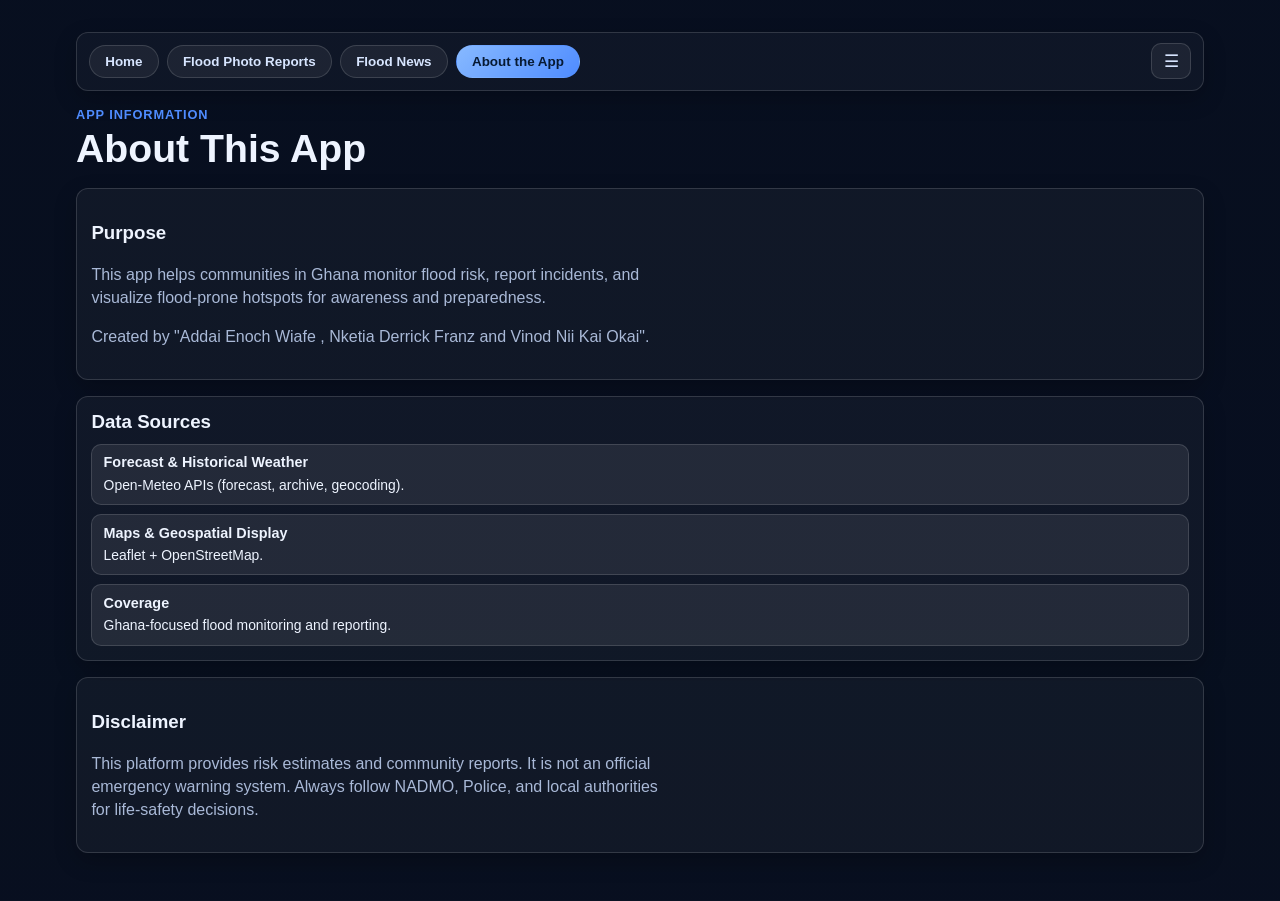
<file: about.html>
<!DOCTYPE html>
<html lang="en">
  <head>
    <meta charset="UTF-8" />
    <meta name="viewport" content="width=device-width, initial-scale=1.0" />
    <meta
      http-equiv="Content-Security-Policy"
      content="default-src 'self'; script-src 'self'; style-src 'self' 'unsafe-inline'; img-src 'self' data: https: blob:; connect-src 'self'; object-src 'none'; base-uri 'self'; form-action 'self'; frame-ancestors 'none';"
    />
    <title>About - Flood Guard</title>
    <link rel="stylesheet" href="styles.css" />
  </head>
  <body>
    <main class="app-shell">
      <nav class="top-nav">
        <div class="nav-left">
          <a class="nav-tab" href="index.html">Home</a>
          <a class="nav-tab" href="flood-reports.html">Flood Photo Reports</a>
          <a class="nav-tab" href="news.html">Flood News</a>
          <a class="nav-tab active" href="about.html">About the App</a>
        </div>
        <div class="top-right-menu">
          <div class="quick-menu">
            <button id="top-menu-button" class="menu-icon-btn" type="button">☰</button>
            <div id="top-menu-dropdown" class="menu-dropdown hidden" role="menu">
              <a href="settings.html" role="menuitem" class="menu-item">Settings</a>
              <a href="notifications.html" role="menuitem" class="menu-item">Notifications</a>
              <a href="saved-alerts.html" role="menuitem" class="menu-item">Saved Alerts</a>
              <a href="help-support.html" role="menuitem" class="menu-item">Help & Support</a>
              <a href="about.html" role="menuitem" class="menu-item">About App</a>
            </div>
          </div>
        </div>
      </nav>

      <header class="hero">
        <p class="eyebrow">App Information</p>
        <h1>About This App</h1>
      </header>

      <section class="media-report-panel">
        <h3>Purpose</h3>
        <p class="subtext">
          This app helps communities in Ghana monitor flood risk, report incidents,
          and visualize flood-prone hotspots for awareness and preparedness.
        </p>
        <p class="subtext">
          Created by "Addai Enoch Wiafe ,  Nketia Derrick Franz and Vinod Nii Kai Okai".
        </p>
      </section>

      <section class="photo-list-panel">
        <h3>Data Sources</h3>
        <div class="report-list">
          <article class="report-item">
            <p class="report-headline">Forecast & Historical Weather</p>
            <p class="report-body">Open-Meteo APIs (forecast, archive, geocoding).</p>
          </article>
          <article class="report-item">
            <p class="report-headline">Maps & Geospatial Display</p>
            <p class="report-body">Leaflet + OpenStreetMap.</p>
          </article>
          <article class="report-item">
            <p class="report-headline">Coverage</p>
            <p class="report-body">Ghana-focused flood monitoring and reporting.</p>
          </article>
        </div>
      </section>

      <section class="media-report-panel">
        <h3>Disclaimer</h3>
        <p class="subtext">
          This platform provides risk estimates and community reports. It is not an
          official emergency warning system. Always follow NADMO, Police, and local
          authorities for life-safety decisions.
        </p>
      </section>
    </main>
    <script src="security.js"></script>
    <script src="top-menu.js"></script>
  </body>
</html>
</file>
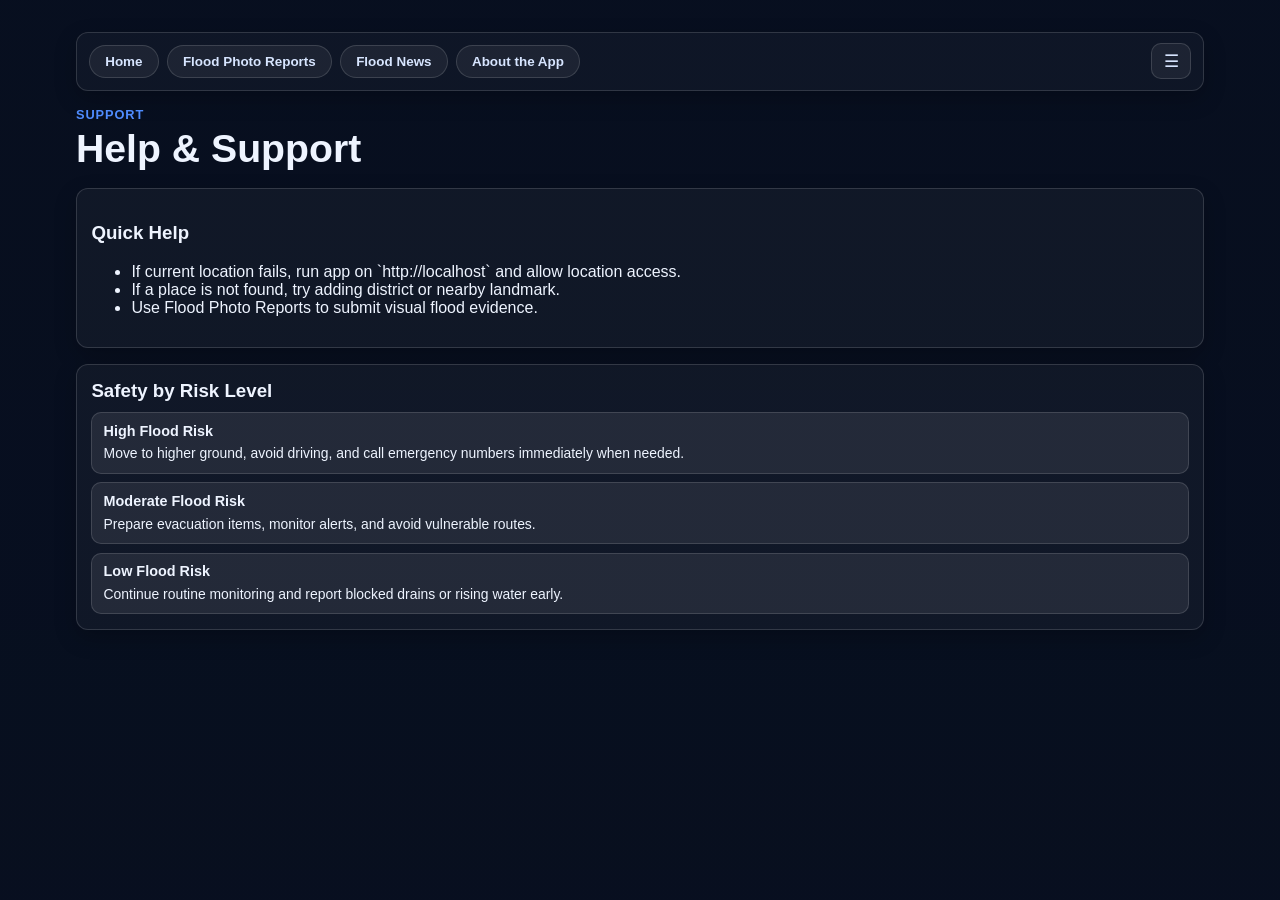
<file: help-support.html>
<!DOCTYPE html>
<html lang="en">
  <head>
    <meta charset="UTF-8" />
    <meta name="viewport" content="width=device-width, initial-scale=1.0" />
    <meta
      http-equiv="Content-Security-Policy"
      content="default-src 'self'; script-src 'self'; style-src 'self' 'unsafe-inline'; img-src 'self' data: https: blob:; connect-src 'self'; object-src 'none'; base-uri 'self'; form-action 'self'; frame-ancestors 'none';"
    />
    <title>Help & Support - Flood Guard</title>
    <link rel="stylesheet" href="styles.css" />
  </head>
  <body>
    <main class="app-shell">
      <nav class="top-nav">
        <div class="nav-left">
          <a class="nav-tab" href="index.html">Home</a>
          <a class="nav-tab" href="flood-reports.html">Flood Photo Reports</a>
          <a class="nav-tab" href="news.html">Flood News</a>
          <a class="nav-tab" href="about.html">About the App</a>
        </div>
        <div class="top-right-menu">
          <div class="quick-menu">
            <button id="top-menu-button" class="menu-icon-btn" type="button">☰</button>
            <div id="top-menu-dropdown" class="menu-dropdown hidden" role="menu">
              <a href="settings.html" role="menuitem" class="menu-item">Settings</a>
              <a href="notifications.html" role="menuitem" class="menu-item">Notifications</a>
              <a href="saved-alerts.html" role="menuitem" class="menu-item">Saved Alerts</a>
              <a href="help-support.html" role="menuitem" class="menu-item">Help & Support</a>
              <a href="about.html" role="menuitem" class="menu-item">About App</a>
            </div>
          </div>
        </div>
      </nav>

      <header class="hero">
        <p class="eyebrow">Support</p>
        <h1>Help & Support</h1>
      </header>

      <section class="media-report-panel">
        <h3>Quick Help</h3>
        <ul>
          <li>If current location fails, run app on `http://localhost` and allow location access.</li>
          <li>If a place is not found, try adding district or nearby landmark.</li>
          <li>Use Flood Photo Reports to submit visual flood evidence.</li>
        </ul>
      </section>

      <section class="photo-list-panel">
        <h3>Safety by Risk Level</h3>
        <div class="report-list">
          <article class="report-item">
            <p class="report-headline">High Flood Risk</p>
            <p class="report-body">Move to higher ground, avoid driving, and call emergency numbers immediately when needed.</p>
          </article>
          <article class="report-item">
            <p class="report-headline">Moderate Flood Risk</p>
            <p class="report-body">Prepare evacuation items, monitor alerts, and avoid vulnerable routes.</p>
          </article>
          <article class="report-item">
            <p class="report-headline">Low Flood Risk</p>
            <p class="report-body">Continue routine monitoring and report blocked drains or rising water early.</p>
          </article>
        </div>
      </section>
    </main>
    <script src="security.js"></script>
    <script src="top-menu.js"></script>
  </body>
</html>
</file>
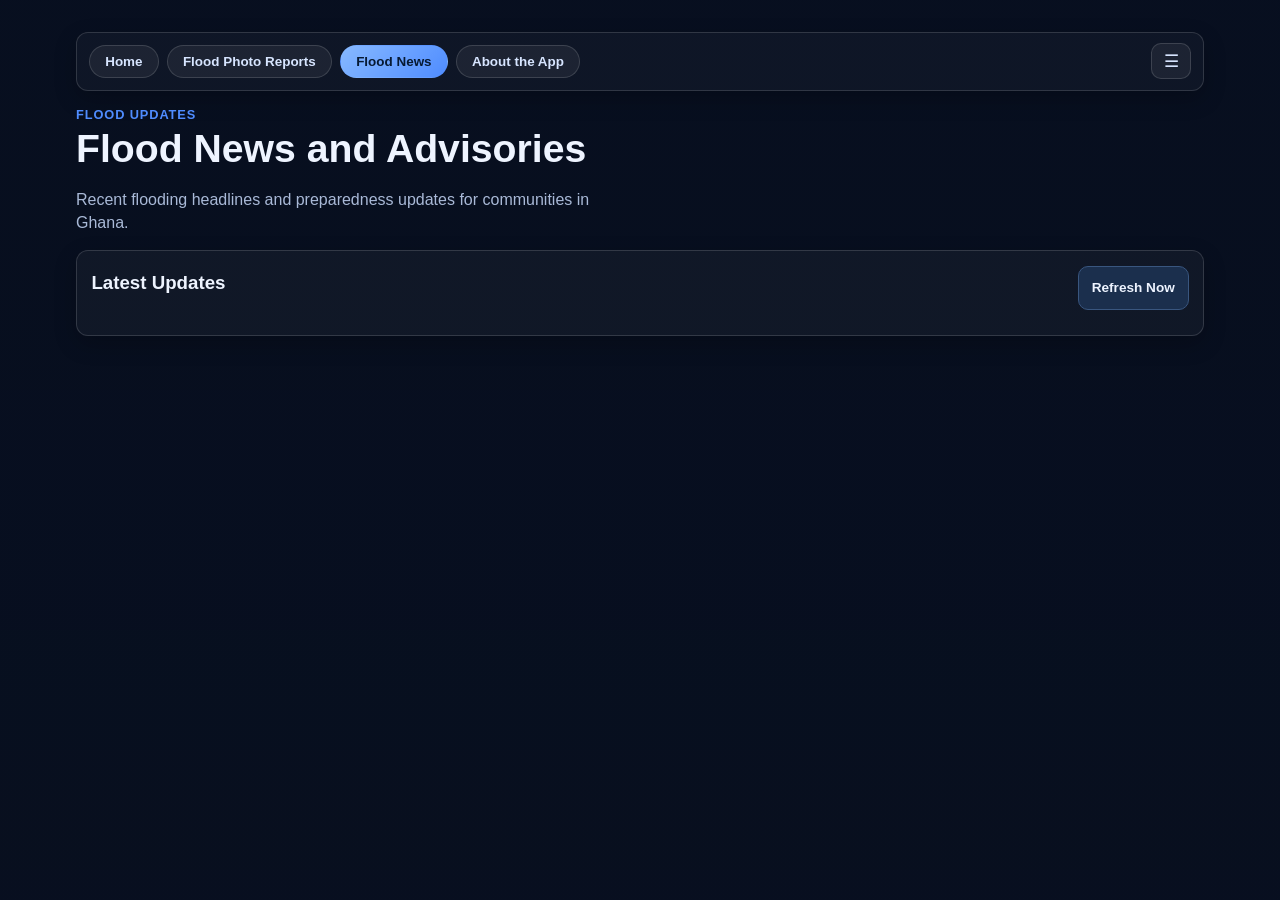
<file: news.html>
<!DOCTYPE html>
<html lang="en">
  <head>
    <meta charset="UTF-8" />
    <meta name="viewport" content="width=device-width, initial-scale=1.0" />
    <meta
      http-equiv="Content-Security-Policy"
      content="default-src 'self'; script-src 'self'; style-src 'self' 'unsafe-inline'; img-src 'self' data: https: blob:; connect-src 'self' https://api.allorigins.win https://news.google.com https://nitter.net; object-src 'none'; base-uri 'self'; form-action 'self'; frame-ancestors 'none';"
    />
    <title>Flood News - Flood Guard</title>
    <link rel="stylesheet" href="styles.css" />
  </head>
  <body>
    <main class="app-shell">
      <nav class="top-nav">
        <div class="nav-left">
          <a class="nav-tab" href="index.html">Home</a>
          <a class="nav-tab" href="flood-reports.html">Flood Photo Reports</a>
          <a class="nav-tab active" href="news.html">Flood News</a>
          <a class="nav-tab" href="about.html">About the App</a>
        </div>
        <div class="top-right-menu">
          <div class="quick-menu">
            <button id="top-menu-button" class="menu-icon-btn" type="button">☰</button>
            <div id="top-menu-dropdown" class="menu-dropdown hidden" role="menu">
              <a href="settings.html" role="menuitem" class="menu-item">Settings</a>
              <a href="notifications.html" role="menuitem" class="menu-item">Notifications</a>
              <a href="saved-alerts.html" role="menuitem" class="menu-item">Saved Alerts</a>
              <a href="help-support.html" role="menuitem" class="menu-item">Help & Support</a>
              <a href="about.html" role="menuitem" class="menu-item">About App</a>
            </div>
          </div>
        </div>
      </nav>

      <header class="hero">
        <p class="eyebrow">Flood Updates</p>
        <h1>Flood News and Advisories</h1>
        <p class="subtext">
          Recent flooding headlines and preparedness updates for communities in Ghana.
        </p>
      </header>

      <section class="photo-list-panel">
        <div class="panel-header">
          <h3>Latest Updates</h3>
          <button type="button" id="refresh-news-btn" class="btn btn-secondary btn-small">
            Refresh Now
          </button>
        </div>
        <p id="news-status" class="geo-status news-status">Loading current flood headlines...</p>
        <p id="news-next-refresh" class="geo-status news-status"></p>
        <div id="news-list" class="report-list news-list"></div>
      </section>
    </main>

    <script src="security.js"></script>
    <script src="top-menu.js"></script>
    <script src="news.js"></script>
  </body>
</html>
</file>
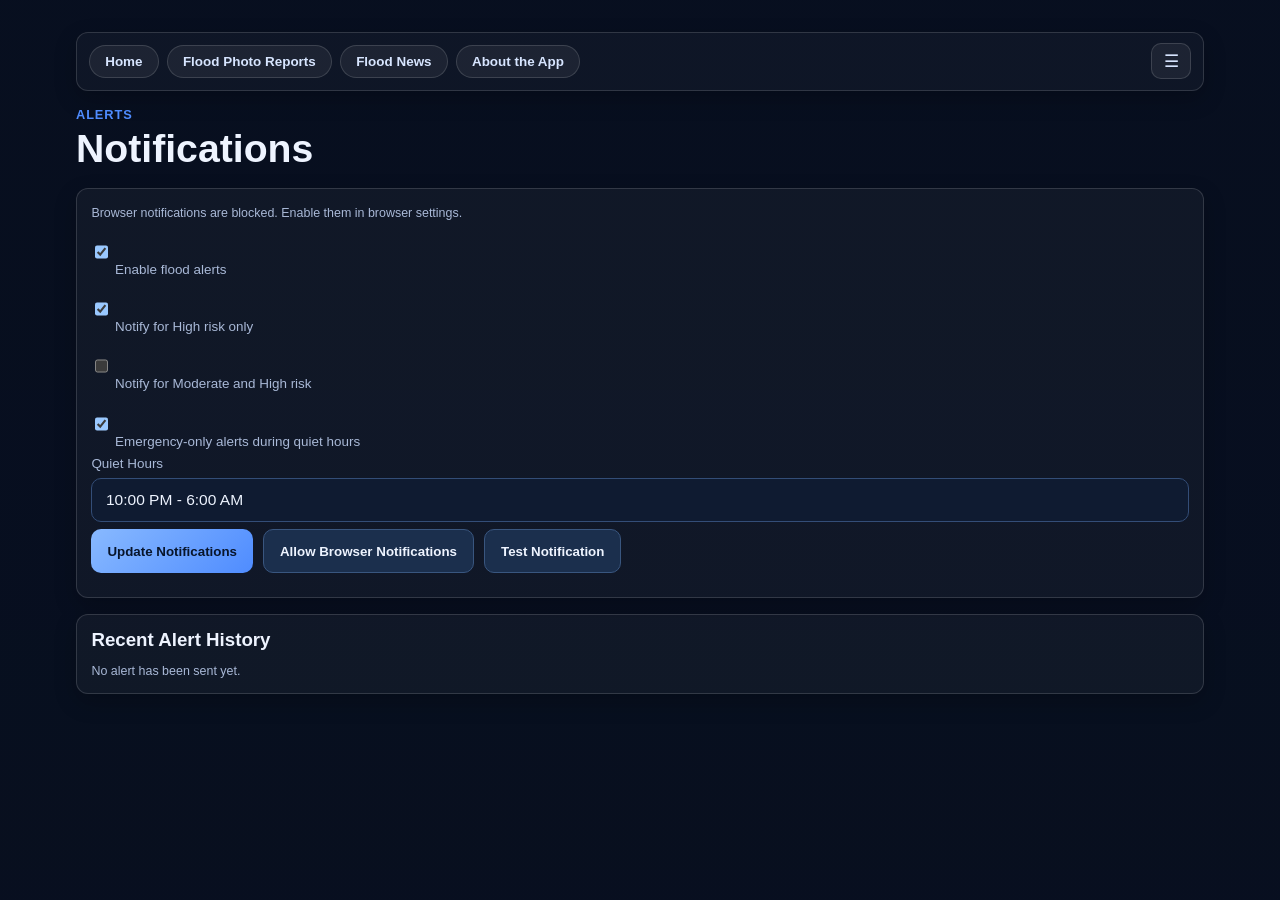
<file: notifications.html>
<!DOCTYPE html>
<html lang="en">
  <head>
    <meta charset="UTF-8" />
    <meta name="viewport" content="width=device-width, initial-scale=1.0" />
    <meta
      http-equiv="Content-Security-Policy"
      content="default-src 'self'; script-src 'self'; style-src 'self' 'unsafe-inline'; img-src 'self' data: https: blob:; connect-src 'self'; object-src 'none'; base-uri 'self'; form-action 'self'; frame-ancestors 'none';"
    />
    <title>Notifications - Flood Guard</title>
    <link rel="stylesheet" href="styles.css" />
  </head>
  <body>
    <main class="app-shell">
      <nav class="top-nav">
        <div class="nav-left">
          <a class="nav-tab" href="index.html">Home</a>
          <a class="nav-tab" href="flood-reports.html">Flood Photo Reports</a>
          <a class="nav-tab" href="news.html">Flood News</a>
          <a class="nav-tab" href="about.html">About the App</a>
        </div>
        <div class="top-right-menu">
          <div class="quick-menu">
            <button id="top-menu-button" class="menu-icon-btn" type="button">☰</button>
            <div id="top-menu-dropdown" class="menu-dropdown hidden" role="menu">
              <a href="settings.html" role="menuitem" class="menu-item">Settings</a>
              <a href="notifications.html" role="menuitem" class="menu-item">Notifications</a>
              <a href="saved-alerts.html" role="menuitem" class="menu-item">Saved Alerts</a>
              <a href="help-support.html" role="menuitem" class="menu-item">Help & Support</a>
              <a href="about.html" role="menuitem" class="menu-item">About App</a>
            </div>
          </div>
        </div>
      </nav>

      <header class="hero">
        <p class="eyebrow">Alerts</p>
        <h1>Notifications</h1>
      </header>

      <section class="media-report-panel">
        <form id="notification-settings-form" class="report-form">
          <p id="notification-permission-status" class="report-time"></p>
          <label>
            <input id="alerts-enabled" type="checkbox" checked />
            Enable flood alerts
          </label>
          <label>
            <input id="notify-high-only" type="checkbox" checked />
            Notify for High risk only
          </label>
          <label>
            <input id="notify-moderate-high" type="checkbox" />
            Notify for Moderate and High risk
          </label>
          <label>
            <input id="quiet-hours-emergency-only" type="checkbox" checked />
            Emergency-only alerts during quiet hours
          </label>
          <label for="quiet-hours">Quiet Hours</label>
          <input id="quiet-hours" type="text" value="10:00 PM - 6:00 AM" />
          <div class="form-actions-inline">
            <button id="update-notifications-btn" type="submit" class="btn btn-primary">
              Update Notifications
            </button>
            <button id="request-notification-permission-btn" type="button" class="btn btn-secondary">
              Allow Browser Notifications
            </button>
            <button id="test-notification-btn" type="button" class="btn btn-secondary">
              Test Notification
            </button>
          </div>
          <p id="notification-settings-status" class="report-time"></p>
        </form>
      </section>

      <section class="photo-list-panel">
        <h3>Recent Alert History</h3>
        <div id="notification-history-list" class="report-list"></div>
      </section>
    </main>
    <script src="security.js"></script>
    <script src="top-menu.js"></script>
    <script src="notifications.js"></script>
  </body>
</html>
</file>
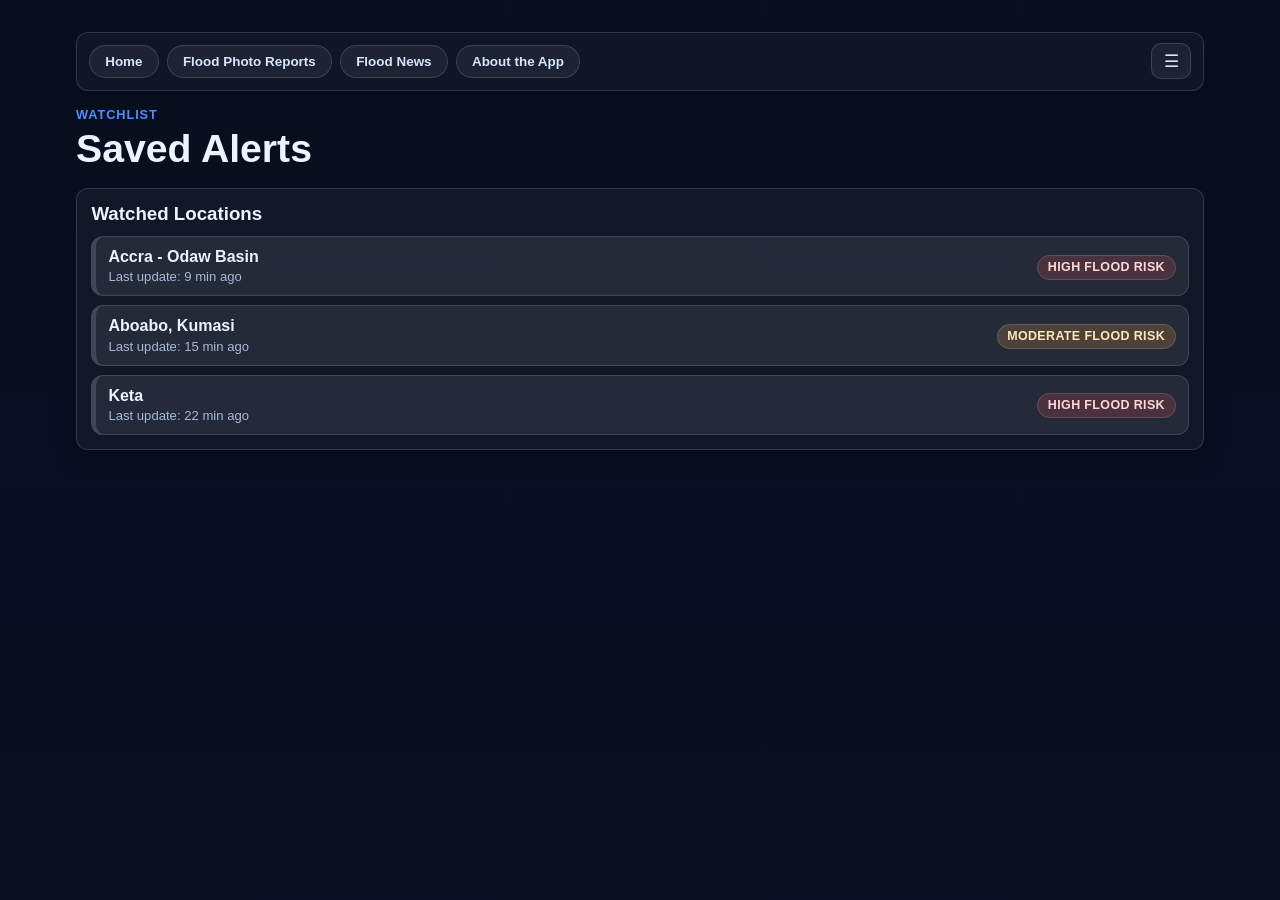
<file: saved-alerts.html>
<!DOCTYPE html>
<html lang="en">
  <head>
    <meta charset="UTF-8" />
    <meta name="viewport" content="width=device-width, initial-scale=1.0" />
    <meta
      http-equiv="Content-Security-Policy"
      content="default-src 'self'; script-src 'self'; style-src 'self' 'unsafe-inline'; img-src 'self' data: https: blob:; connect-src 'self'; object-src 'none'; base-uri 'self'; form-action 'self'; frame-ancestors 'none';"
    />
    <title>Saved Alerts - Flood Guard</title>
    <link rel="stylesheet" href="styles.css" />
  </head>
  <body>
    <main class="app-shell">
      <nav class="top-nav">
        <div class="nav-left">
          <a class="nav-tab" href="index.html">Home</a>
          <a class="nav-tab" href="flood-reports.html">Flood Photo Reports</a>
          <a class="nav-tab" href="news.html">Flood News</a>
          <a class="nav-tab" href="about.html">About the App</a>
        </div>
        <div class="top-right-menu">
          <div class="quick-menu">
            <button id="top-menu-button" class="menu-icon-btn" type="button">☰</button>
            <div id="top-menu-dropdown" class="menu-dropdown hidden" role="menu">
              <a href="settings.html" role="menuitem" class="menu-item">Settings</a>
              <a href="notifications.html" role="menuitem" class="menu-item">Notifications</a>
              <a href="saved-alerts.html" role="menuitem" class="menu-item">Saved Alerts</a>
              <a href="help-support.html" role="menuitem" class="menu-item">Help & Support</a>
              <a href="about.html" role="menuitem" class="menu-item">About App</a>
            </div>
          </div>
        </div>
      </nav>

      <header class="hero">
        <p class="eyebrow">Watchlist</p>
        <h1>Saved Alerts</h1>
      </header>

      <section class="photo-list-panel">
        <h3>Watched Locations</h3>
        <div class="report-list">
          <article class="hotspot-item">
            <div>
              <p class="hotspot-name">Accra - Odaw Basin</p>
              <p class="hotspot-meta">Last update: 9 min ago</p>
            </div>
            <div>
              <span class="risk-badge high">High Flood Risk</span>
            </div>
          </article>
          <article class="hotspot-item">
            <div>
              <p class="hotspot-name">Aboabo, Kumasi</p>
              <p class="hotspot-meta">Last update: 15 min ago</p>
            </div>
            <div>
              <span class="risk-badge medium">Moderate Flood Risk</span>
            </div>
          </article>
          <article class="hotspot-item">
            <div>
              <p class="hotspot-name">Keta</p>
              <p class="hotspot-meta">Last update: 22 min ago</p>
            </div>
            <div>
              <span class="risk-badge high">High Flood Risk</span>
            </div>
          </article>
        </div>
      </section>
    </main>
    <script src="security.js"></script>
    <script src="top-menu.js"></script>
  </body>
</html>
</file>
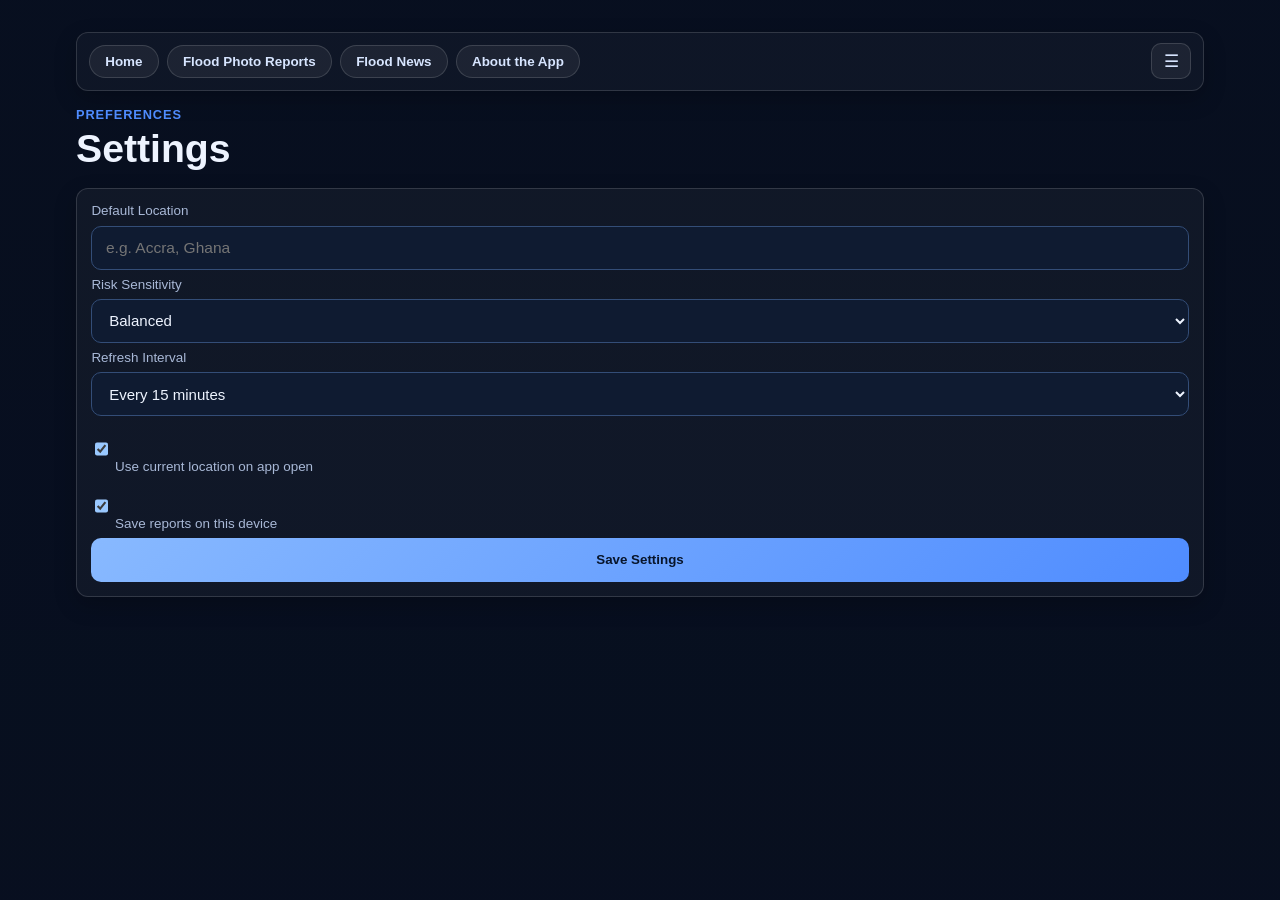
<file: settings.html>
<!DOCTYPE html>
<html lang="en">
  <head>
    <meta charset="UTF-8" />
    <meta name="viewport" content="width=device-width, initial-scale=1.0" />
    <meta
      http-equiv="Content-Security-Policy"
      content="default-src 'self'; script-src 'self'; style-src 'self' 'unsafe-inline'; img-src 'self' data: https: blob:; connect-src 'self'; object-src 'none'; base-uri 'self'; form-action 'self'; frame-ancestors 'none';"
    />
    <title>Settings - Flood Guard</title>
    <link rel="stylesheet" href="styles.css" />
  </head>
  <body>
    <main class="app-shell">
      <nav class="top-nav">
        <div class="nav-left">
          <a class="nav-tab" href="index.html">Home</a>
          <a class="nav-tab" href="flood-reports.html">Flood Photo Reports</a>
          <a class="nav-tab" href="news.html">Flood News</a>
          <a class="nav-tab" href="about.html">About the App</a>
        </div>
        <div class="top-right-menu">
          <div class="quick-menu">
            <button
              id="top-menu-button"
              class="menu-icon-btn"
              type="button"
              aria-expanded="false"
              aria-controls="top-menu-dropdown"
            >
              ☰
            </button>
            <div id="top-menu-dropdown" class="menu-dropdown hidden" role="menu">
              <a href="settings.html" role="menuitem" class="menu-item">Settings</a>
              <a href="notifications.html" role="menuitem" class="menu-item">Notifications</a>
              <a href="saved-alerts.html" role="menuitem" class="menu-item">Saved Alerts</a>
              <a href="help-support.html" role="menuitem" class="menu-item">Help & Support</a>
              <a href="about.html" role="menuitem" class="menu-item">About App</a>
            </div>
          </div>
        </div>
      </nav>

      <header class="hero">
        <p class="eyebrow">Preferences</p>
        <h1>Settings</h1>
      </header>

      <section class="media-report-panel">
        <form class="report-form">
          <label for="default-location">Default Location</label>
          <input id="default-location" type="text" placeholder="e.g. Accra, Ghana" />

          <label for="risk-mode">Risk Sensitivity</label>
          <select id="risk-mode">
            <option>Balanced</option>
            <option>Conservative</option>
            <option>Aggressive</option>
          </select>

          <label for="refresh-rate">Refresh Interval</label>
          <select id="refresh-rate">
            <option>Every 15 minutes</option>
            <option>Every 30 minutes</option>
            <option>Every 60 minutes</option>
          </select>

          <label><input type="checkbox" checked /> Use current location on app open</label>
          <label><input type="checkbox" checked /> Save reports on this device</label>

          <button type="button" class="btn btn-primary">Save Settings</button>
        </form>
      </section>
    </main>
    <script src="security.js"></script>
    <script src="top-menu.js"></script>
  </body>
</html>
</file>
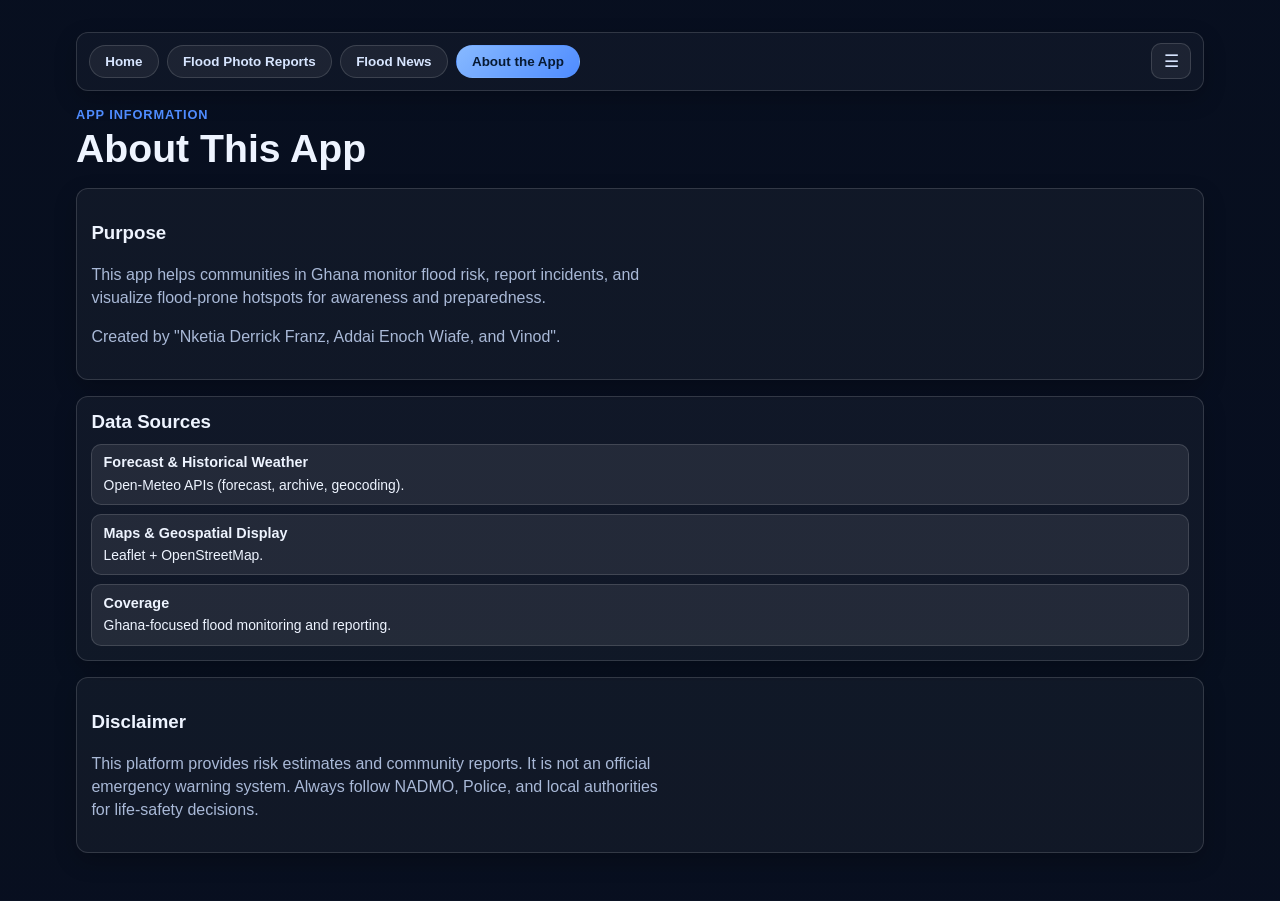
<file: cursor/about.html>
<!DOCTYPE html>
<html lang="en">
  <head>
    <meta charset="UTF-8" />
    <meta name="viewport" content="width=device-width, initial-scale=1.0" />
    <meta
      http-equiv="Content-Security-Policy"
      content="default-src 'self'; script-src 'self'; style-src 'self' 'unsafe-inline'; img-src 'self' data: https: blob:; connect-src 'self'; object-src 'none'; base-uri 'self'; form-action 'self'; frame-ancestors 'none';"
    />
    <title>About - Flood Guard</title>
    <link rel="stylesheet" href="styles.css" />
  </head>
  <body>
    <main class="app-shell">
      <nav class="top-nav">
        <div class="nav-left">
          <a class="nav-tab" href="index.html">Home</a>
          <a class="nav-tab" href="flood-reports.html">Flood Photo Reports</a>
          <a class="nav-tab" href="news.html">Flood News</a>
          <a class="nav-tab active" href="about.html">About the App</a>
        </div>
        <div class="top-right-menu">
          <div class="quick-menu">
            <button id="top-menu-button" class="menu-icon-btn" type="button">☰</button>
            <div id="top-menu-dropdown" class="menu-dropdown hidden" role="menu">
              <a href="settings.html" role="menuitem" class="menu-item">Settings</a>
              <a href="notifications.html" role="menuitem" class="menu-item">Notifications</a>
              <a href="saved-alerts.html" role="menuitem" class="menu-item">Saved Alerts</a>
              <a href="help-support.html" role="menuitem" class="menu-item">Help & Support</a>
              <a href="about.html" role="menuitem" class="menu-item">About App</a>
            </div>
          </div>
        </div>
      </nav>

      <header class="hero">
        <p class="eyebrow">App Information</p>
        <h1>About This App</h1>
      </header>

      <section class="media-report-panel">
        <h3>Purpose</h3>
        <p class="subtext">
          This app helps communities in Ghana monitor flood risk, report incidents,
          and visualize flood-prone hotspots for awareness and preparedness.
        </p>
        <p class="subtext">
          Created by "Nketia Derrick Franz, Addai Enoch Wiafe, and Vinod".
        </p>
      </section>

      <section class="photo-list-panel">
        <h3>Data Sources</h3>
        <div class="report-list">
          <article class="report-item">
            <p class="report-headline">Forecast & Historical Weather</p>
            <p class="report-body">Open-Meteo APIs (forecast, archive, geocoding).</p>
          </article>
          <article class="report-item">
            <p class="report-headline">Maps & Geospatial Display</p>
            <p class="report-body">Leaflet + OpenStreetMap.</p>
          </article>
          <article class="report-item">
            <p class="report-headline">Coverage</p>
            <p class="report-body">Ghana-focused flood monitoring and reporting.</p>
          </article>
        </div>
      </section>

      <section class="media-report-panel">
        <h3>Disclaimer</h3>
        <p class="subtext">
          This platform provides risk estimates and community reports. It is not an
          official emergency warning system. Always follow NADMO, Police, and local
          authorities for life-safety decisions.
        </p>
      </section>
    </main>
    <script src="security.js"></script>
    <script src="top-menu.js"></script>
  </body>
</html>
</file>
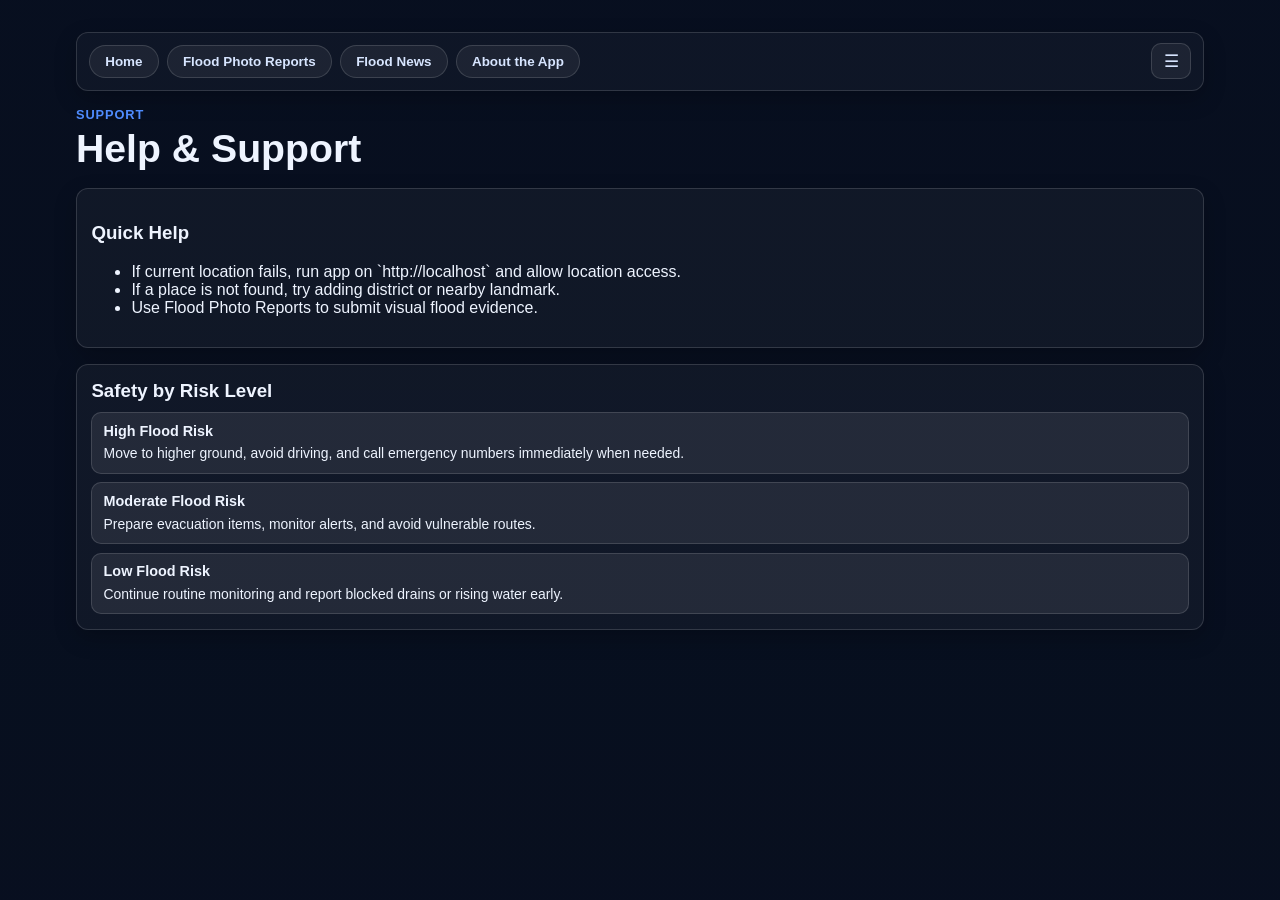
<file: cursor/help-support.html>
<!DOCTYPE html>
<html lang="en">
  <head>
    <meta charset="UTF-8" />
    <meta name="viewport" content="width=device-width, initial-scale=1.0" />
    <meta
      http-equiv="Content-Security-Policy"
      content="default-src 'self'; script-src 'self'; style-src 'self' 'unsafe-inline'; img-src 'self' data: https: blob:; connect-src 'self'; object-src 'none'; base-uri 'self'; form-action 'self'; frame-ancestors 'none';"
    />
    <title>Help & Support - Flood Guard</title>
    <link rel="stylesheet" href="styles.css" />
  </head>
  <body>
    <main class="app-shell">
      <nav class="top-nav">
        <div class="nav-left">
          <a class="nav-tab" href="index.html">Home</a>
          <a class="nav-tab" href="flood-reports.html">Flood Photo Reports</a>
          <a class="nav-tab" href="news.html">Flood News</a>
          <a class="nav-tab" href="about.html">About the App</a>
        </div>
        <div class="top-right-menu">
          <div class="quick-menu">
            <button id="top-menu-button" class="menu-icon-btn" type="button">☰</button>
            <div id="top-menu-dropdown" class="menu-dropdown hidden" role="menu">
              <a href="settings.html" role="menuitem" class="menu-item">Settings</a>
              <a href="notifications.html" role="menuitem" class="menu-item">Notifications</a>
              <a href="saved-alerts.html" role="menuitem" class="menu-item">Saved Alerts</a>
              <a href="help-support.html" role="menuitem" class="menu-item">Help & Support</a>
              <a href="about.html" role="menuitem" class="menu-item">About App</a>
            </div>
          </div>
        </div>
      </nav>

      <header class="hero">
        <p class="eyebrow">Support</p>
        <h1>Help & Support</h1>
      </header>

      <section class="media-report-panel">
        <h3>Quick Help</h3>
        <ul>
          <li>If current location fails, run app on `http://localhost` and allow location access.</li>
          <li>If a place is not found, try adding district or nearby landmark.</li>
          <li>Use Flood Photo Reports to submit visual flood evidence.</li>
        </ul>
      </section>

      <section class="photo-list-panel">
        <h3>Safety by Risk Level</h3>
        <div class="report-list">
          <article class="report-item">
            <p class="report-headline">High Flood Risk</p>
            <p class="report-body">Move to higher ground, avoid driving, and call emergency numbers immediately when needed.</p>
          </article>
          <article class="report-item">
            <p class="report-headline">Moderate Flood Risk</p>
            <p class="report-body">Prepare evacuation items, monitor alerts, and avoid vulnerable routes.</p>
          </article>
          <article class="report-item">
            <p class="report-headline">Low Flood Risk</p>
            <p class="report-body">Continue routine monitoring and report blocked drains or rising water early.</p>
          </article>
        </div>
      </section>
    </main>
    <script src="security.js"></script>
    <script src="top-menu.js"></script>
  </body>
</html>
</file>
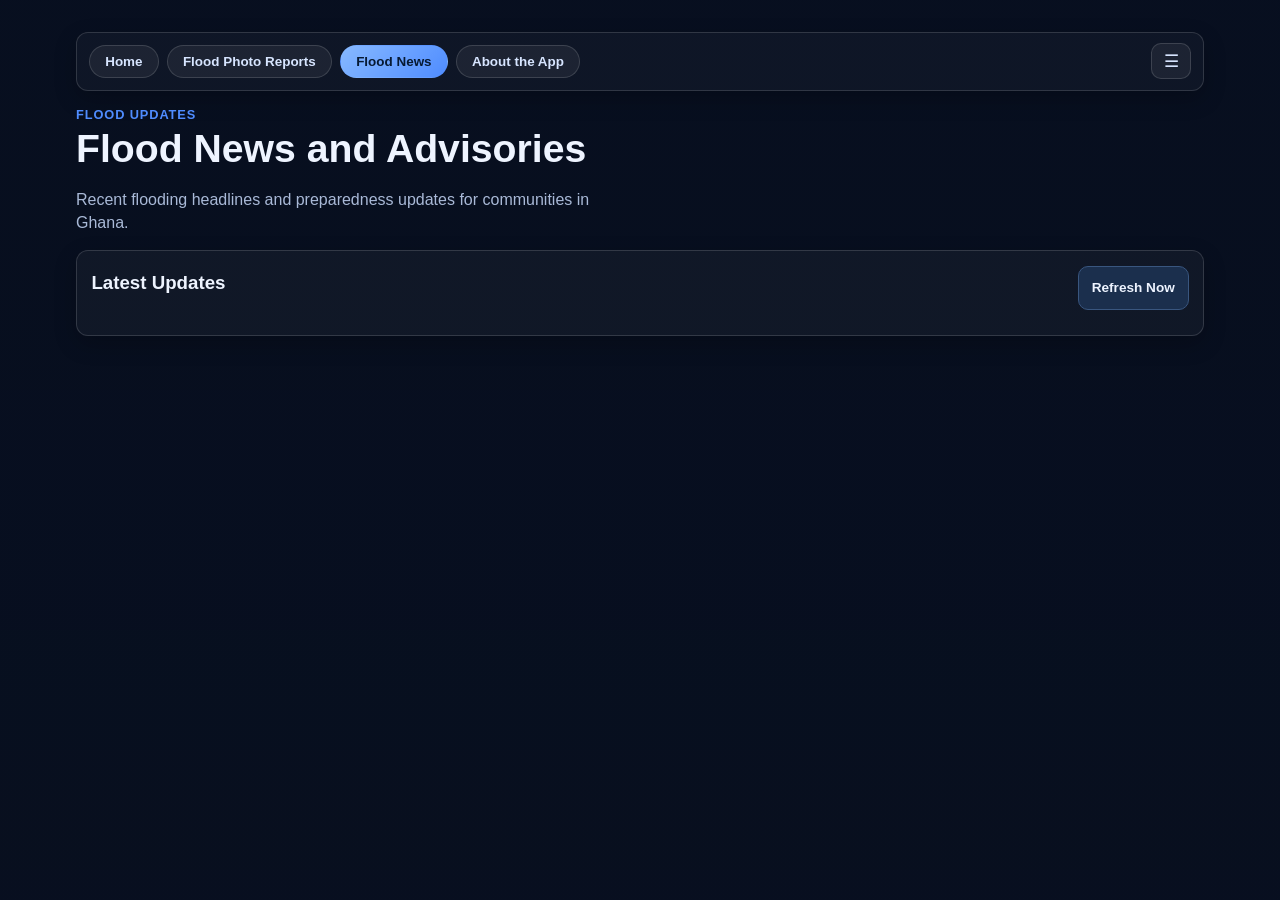
<file: cursor/news.html>
<!DOCTYPE html>
<html lang="en">
  <head>
    <meta charset="UTF-8" />
    <meta name="viewport" content="width=device-width, initial-scale=1.0" />
    <meta
      http-equiv="Content-Security-Policy"
      content="default-src 'self'; script-src 'self'; style-src 'self' 'unsafe-inline'; img-src 'self' data: https: blob:; connect-src 'self' https://api.allorigins.win https://news.google.com https://nitter.net; object-src 'none'; base-uri 'self'; form-action 'self'; frame-ancestors 'none';"
    />
    <title>Flood News - Flood Guard</title>
    <link rel="stylesheet" href="styles.css" />
  </head>
  <body>
    <main class="app-shell">
      <nav class="top-nav">
        <div class="nav-left">
          <a class="nav-tab" href="index.html">Home</a>
          <a class="nav-tab" href="flood-reports.html">Flood Photo Reports</a>
          <a class="nav-tab active" href="news.html">Flood News</a>
          <a class="nav-tab" href="about.html">About the App</a>
        </div>
        <div class="top-right-menu">
          <div class="quick-menu">
            <button id="top-menu-button" class="menu-icon-btn" type="button">☰</button>
            <div id="top-menu-dropdown" class="menu-dropdown hidden" role="menu">
              <a href="settings.html" role="menuitem" class="menu-item">Settings</a>
              <a href="notifications.html" role="menuitem" class="menu-item">Notifications</a>
              <a href="saved-alerts.html" role="menuitem" class="menu-item">Saved Alerts</a>
              <a href="help-support.html" role="menuitem" class="menu-item">Help & Support</a>
              <a href="about.html" role="menuitem" class="menu-item">About App</a>
            </div>
          </div>
        </div>
      </nav>

      <header class="hero">
        <p class="eyebrow">Flood Updates</p>
        <h1>Flood News and Advisories</h1>
        <p class="subtext">
          Recent flooding headlines and preparedness updates for communities in Ghana.
        </p>
      </header>

      <section class="photo-list-panel">
        <div class="panel-header">
          <h3>Latest Updates</h3>
          <button type="button" id="refresh-news-btn" class="btn btn-secondary btn-small">
            Refresh Now
          </button>
        </div>
        <p id="news-status" class="geo-status news-status">Loading current flood headlines...</p>
        <p id="news-next-refresh" class="geo-status news-status"></p>
        <div id="news-list" class="report-list news-list"></div>
      </section>
    </main>

    <script src="security.js"></script>
    <script src="top-menu.js"></script>
    <script src="news.js"></script>
  </body>
</html>
</file>
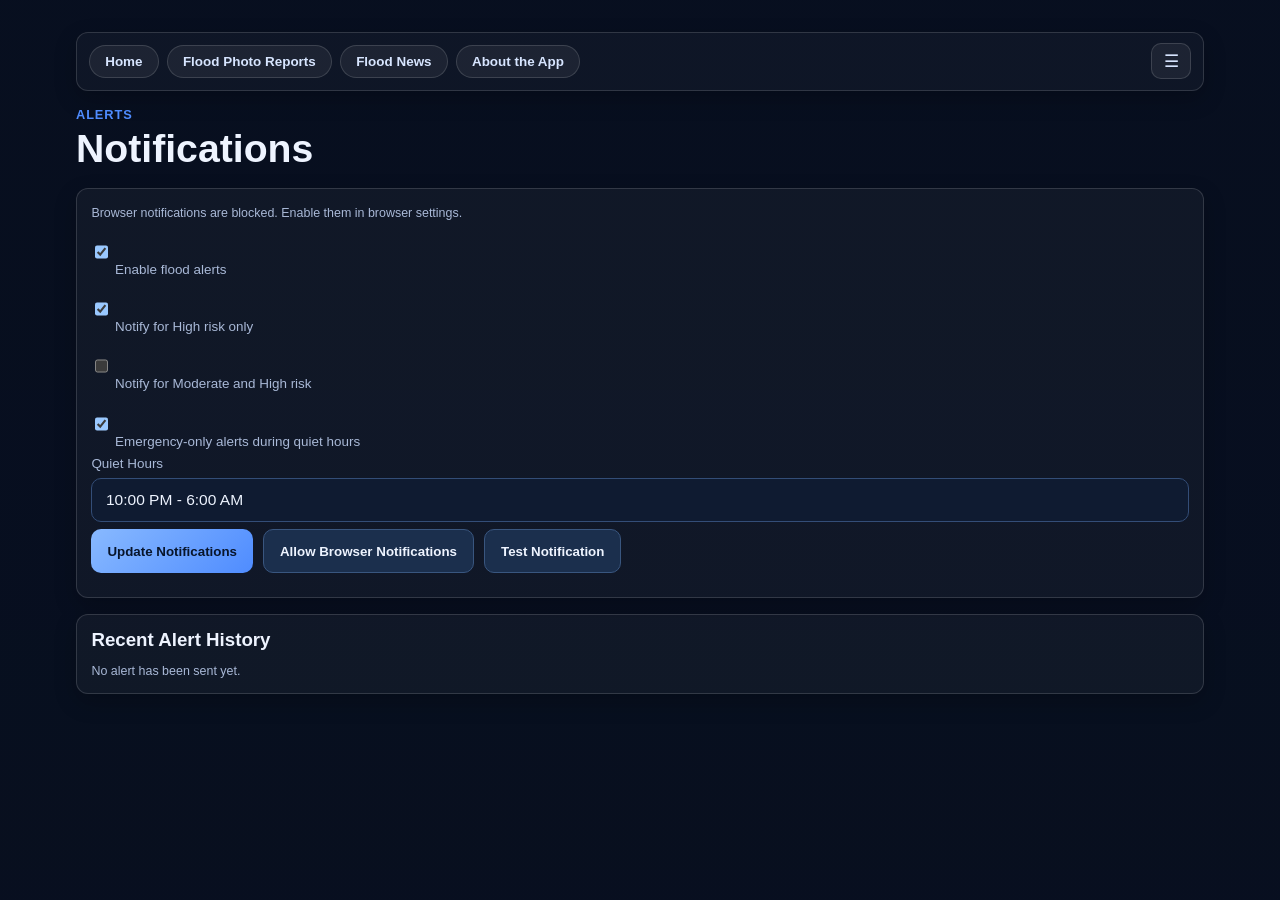
<file: cursor/notifications.html>
<!DOCTYPE html>
<html lang="en">
  <head>
    <meta charset="UTF-8" />
    <meta name="viewport" content="width=device-width, initial-scale=1.0" />
    <meta
      http-equiv="Content-Security-Policy"
      content="default-src 'self'; script-src 'self'; style-src 'self' 'unsafe-inline'; img-src 'self' data: https: blob:; connect-src 'self'; object-src 'none'; base-uri 'self'; form-action 'self'; frame-ancestors 'none';"
    />
    <title>Notifications - Flood Guard</title>
    <link rel="stylesheet" href="styles.css" />
  </head>
  <body>
    <main class="app-shell">
      <nav class="top-nav">
        <div class="nav-left">
          <a class="nav-tab" href="index.html">Home</a>
          <a class="nav-tab" href="flood-reports.html">Flood Photo Reports</a>
          <a class="nav-tab" href="news.html">Flood News</a>
          <a class="nav-tab" href="about.html">About the App</a>
        </div>
        <div class="top-right-menu">
          <div class="quick-menu">
            <button id="top-menu-button" class="menu-icon-btn" type="button">☰</button>
            <div id="top-menu-dropdown" class="menu-dropdown hidden" role="menu">
              <a href="settings.html" role="menuitem" class="menu-item">Settings</a>
              <a href="notifications.html" role="menuitem" class="menu-item">Notifications</a>
              <a href="saved-alerts.html" role="menuitem" class="menu-item">Saved Alerts</a>
              <a href="help-support.html" role="menuitem" class="menu-item">Help & Support</a>
              <a href="about.html" role="menuitem" class="menu-item">About App</a>
            </div>
          </div>
        </div>
      </nav>

      <header class="hero">
        <p class="eyebrow">Alerts</p>
        <h1>Notifications</h1>
      </header>

      <section class="media-report-panel">
        <form id="notification-settings-form" class="report-form">
          <p id="notification-permission-status" class="report-time"></p>
          <label>
            <input id="alerts-enabled" type="checkbox" checked />
            Enable flood alerts
          </label>
          <label>
            <input id="notify-high-only" type="checkbox" checked />
            Notify for High risk only
          </label>
          <label>
            <input id="notify-moderate-high" type="checkbox" />
            Notify for Moderate and High risk
          </label>
          <label>
            <input id="quiet-hours-emergency-only" type="checkbox" checked />
            Emergency-only alerts during quiet hours
          </label>
          <label for="quiet-hours">Quiet Hours</label>
          <input id="quiet-hours" type="text" value="10:00 PM - 6:00 AM" />
          <div class="form-actions-inline">
            <button id="update-notifications-btn" type="submit" class="btn btn-primary">
              Update Notifications
            </button>
            <button id="request-notification-permission-btn" type="button" class="btn btn-secondary">
              Allow Browser Notifications
            </button>
            <button id="test-notification-btn" type="button" class="btn btn-secondary">
              Test Notification
            </button>
          </div>
          <p id="notification-settings-status" class="report-time"></p>
        </form>
      </section>

      <section class="photo-list-panel">
        <h3>Recent Alert History</h3>
        <div id="notification-history-list" class="report-list"></div>
      </section>
    </main>
    <script src="security.js"></script>
    <script src="top-menu.js"></script>
    <script src="notifications.js"></script>
  </body>
</html>
</file>
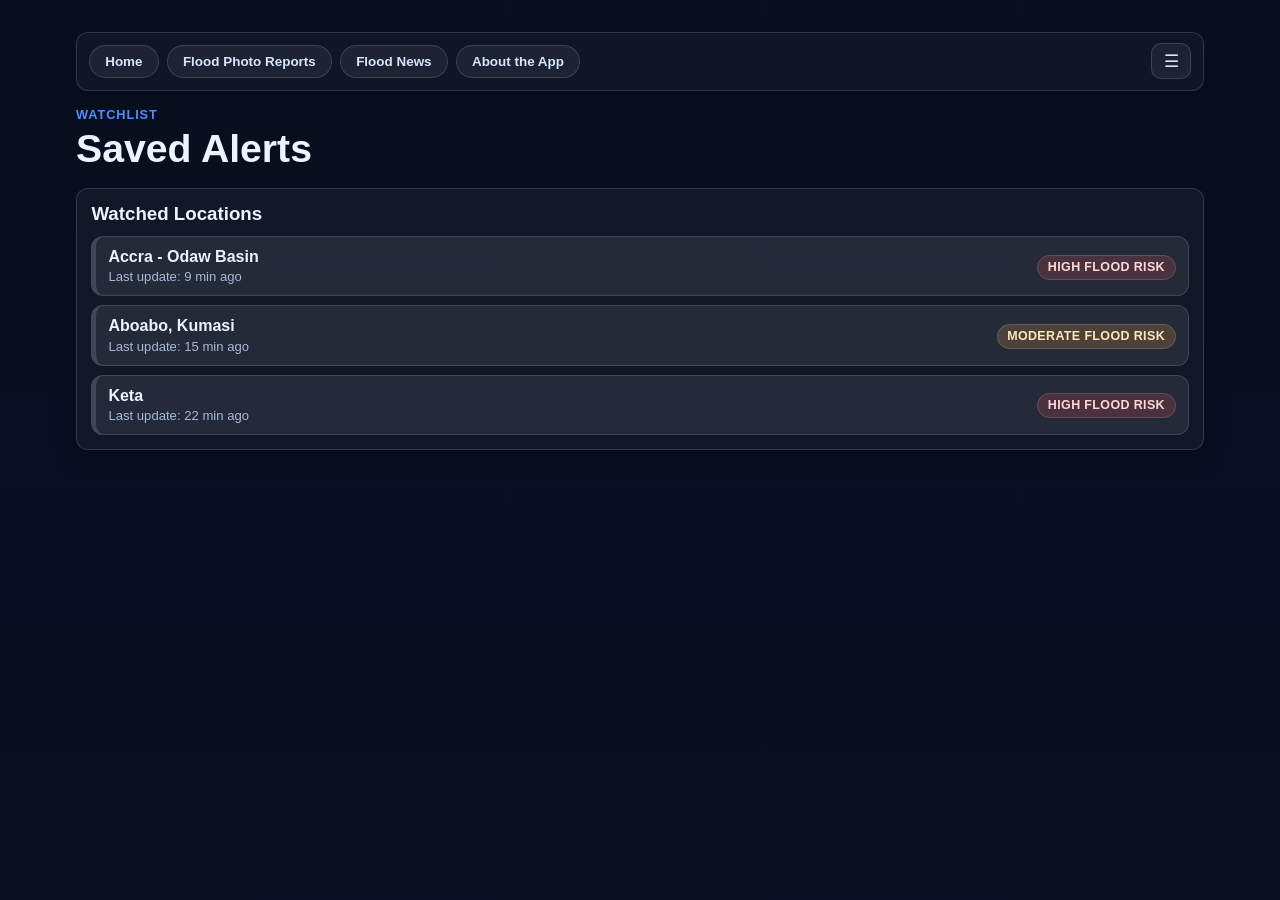
<file: cursor/saved-alerts.html>
<!DOCTYPE html>
<html lang="en">
  <head>
    <meta charset="UTF-8" />
    <meta name="viewport" content="width=device-width, initial-scale=1.0" />
    <meta
      http-equiv="Content-Security-Policy"
      content="default-src 'self'; script-src 'self'; style-src 'self' 'unsafe-inline'; img-src 'self' data: https: blob:; connect-src 'self'; object-src 'none'; base-uri 'self'; form-action 'self'; frame-ancestors 'none';"
    />
    <title>Saved Alerts - Flood Guard</title>
    <link rel="stylesheet" href="styles.css" />
  </head>
  <body>
    <main class="app-shell">
      <nav class="top-nav">
        <div class="nav-left">
          <a class="nav-tab" href="index.html">Home</a>
          <a class="nav-tab" href="flood-reports.html">Flood Photo Reports</a>
          <a class="nav-tab" href="news.html">Flood News</a>
          <a class="nav-tab" href="about.html">About the App</a>
        </div>
        <div class="top-right-menu">
          <div class="quick-menu">
            <button id="top-menu-button" class="menu-icon-btn" type="button">☰</button>
            <div id="top-menu-dropdown" class="menu-dropdown hidden" role="menu">
              <a href="settings.html" role="menuitem" class="menu-item">Settings</a>
              <a href="notifications.html" role="menuitem" class="menu-item">Notifications</a>
              <a href="saved-alerts.html" role="menuitem" class="menu-item">Saved Alerts</a>
              <a href="help-support.html" role="menuitem" class="menu-item">Help & Support</a>
              <a href="about.html" role="menuitem" class="menu-item">About App</a>
            </div>
          </div>
        </div>
      </nav>

      <header class="hero">
        <p class="eyebrow">Watchlist</p>
        <h1>Saved Alerts</h1>
      </header>

      <section class="photo-list-panel">
        <h3>Watched Locations</h3>
        <div class="report-list">
          <article class="hotspot-item">
            <div>
              <p class="hotspot-name">Accra - Odaw Basin</p>
              <p class="hotspot-meta">Last update: 9 min ago</p>
            </div>
            <div>
              <span class="risk-badge high">High Flood Risk</span>
            </div>
          </article>
          <article class="hotspot-item">
            <div>
              <p class="hotspot-name">Aboabo, Kumasi</p>
              <p class="hotspot-meta">Last update: 15 min ago</p>
            </div>
            <div>
              <span class="risk-badge medium">Moderate Flood Risk</span>
            </div>
          </article>
          <article class="hotspot-item">
            <div>
              <p class="hotspot-name">Keta</p>
              <p class="hotspot-meta">Last update: 22 min ago</p>
            </div>
            <div>
              <span class="risk-badge high">High Flood Risk</span>
            </div>
          </article>
        </div>
      </section>
    </main>
    <script src="security.js"></script>
    <script src="top-menu.js"></script>
  </body>
</html>
</file>
<file: styles.css>
:root {
  color-scheme: dark;
  --bg: #0b1324;
  --surface: #111d33;
  --surface-2: #162744;
  --text: #eef4ff;
  --muted: #a9b9d7;
  --border: rgba(255, 255, 255, 0.14);
  --danger: #f4ce3b;
  --high: #e45858;
  --medium: #f2a53c;
  --low: #38b96f;
  --accent: #4f8cff;
  --radius: 12px;
  --shadow-soft: 0 8px 22px rgba(0, 0, 0, 0.22);
  --control-height: 44px;
}

* {
  box-sizing: border-box;
}

body {
  margin: 0;
  min-height: 100vh;
  font-family: "Segoe UI", Tahoma, Geneva, Verdana, sans-serif;
  background-color: var(--bg);
  color: var(--text);
  position: relative;
}

body::before {
  content: "";
  position: fixed;
  inset: 0;
  z-index: 0;
  pointer-events: none;
  background-image:
    linear-gradient(rgba(7, 14, 30, 0.78), rgba(7, 14, 30, 0.72)),
    url("https://images.unsplash.com/photo-1547683905-f686c993aae5?auto=format&fit=crop&w=1920&q=80");
  background-size: cover;
  background-position: center;
  background-repeat: no-repeat;
}

.app-shell {
  max-width: 1160px;
  margin: 0 auto;
  padding: 2rem 1rem 3rem;
  position: relative;
  z-index: 1;
}

.top-nav {
  display: flex;
  justify-content: space-between;
  align-items: center;
  gap: 0.8rem;
  margin-bottom: 1rem;
  flex-wrap: wrap;
  padding: 0.65rem 0.75rem;
  border: 1px solid var(--border);
  border-radius: var(--radius);
  background: rgba(255, 255, 255, 0.03);
  box-shadow: var(--shadow-soft);
}

.nav-left {
  display: flex;
  gap: 0.5rem;
  flex-wrap: wrap;
}

.nav-tab {
  text-decoration: none;
  color: #d7e5ff;
  background: rgba(255, 255, 255, 0.06);
  border: 1px solid var(--border);
  border-radius: 999px;
  padding: 0.5rem 0.95rem;
  font-size: 0.84rem;
  font-weight: 600;
}

.nav-tab.active {
  color: #071a33;
  background: linear-gradient(135deg, #87b9ff, var(--accent));
  border-color: transparent;
}

.top-right-menu {
  display: flex;
  gap: 0.4rem;
  align-items: center;
}

.quick-menu,
.top-right-menu {
  position: relative;
}

.menu-icon-btn {
  border: 1px solid var(--border);
  background: rgba(255, 255, 255, 0.06);
  color: #d6e4fe;
  border-radius: 10px;
  width: 40px;
  height: 36px;
  font-size: 1.05rem;
  cursor: pointer;
}

.menu-dropdown {
  position: absolute;
  right: 0;
  top: calc(100% + 0.4rem);
  min-width: 180px;
  padding: 0.4rem;
  border-radius: var(--radius);
  background: #13223c;
  border: 1px solid var(--border);
  box-shadow: var(--shadow-soft);
  z-index: 20;
  display: grid;
  gap: 0.25rem;
}

.menu-item {
  display: block;
  border: 1px solid transparent;
  background: rgba(255, 255, 255, 0.05);
  color: #e8f0ff;
  border-radius: 8px;
  padding: 0.42rem 0.55rem;
  text-align: left;
  cursor: pointer;
  font-size: 0.83rem;
  text-decoration: none;
}

.menu-item:hover {
  border-color: rgba(255, 255, 255, 0.18);
  background: rgba(255, 255, 255, 0.12);
}

.hero h1 {
  margin: 0.2rem 0;
  font-size: clamp(1.85rem, 4vw, 2.45rem);
  line-height: 1.2;
}

.eyebrow {
  margin: 0;
  color: var(--accent);
  text-transform: uppercase;
  letter-spacing: 0.07em;
  font-weight: 700;
  font-size: 0.8rem;
}

.subtext {
  color: var(--muted);
  max-width: 64ch;
  line-height: 1.45;
}

.search-panel {
  margin-top: 1.4rem;
  background: rgba(255, 255, 255, 0.04);
  border: 1px solid var(--border);
  border-radius: var(--radius);
  padding: 1rem 1rem 1.1rem;
  box-shadow: var(--shadow-soft);
}

.search-form label {
  display: block;
  font-size: 0.92rem;
  color: var(--muted);
  margin-bottom: 0.4rem;
}

.input-row {
  display: flex;
  gap: 0.6rem;
}

input {
  flex: 1;
  border: 1px solid #334d77;
  background: #0f1b31;
  color: var(--text);
  border-radius: 10px;
  padding: 0.75rem 0.85rem;
  min-height: var(--control-height);
  font-size: 0.97rem;
}

select {
  width: 100%;
  border: 1px solid #334d77;
  background: #0f1b31;
  color: var(--text);
  border-radius: 10px;
  padding: 0.7rem 0.8rem;
  min-height: var(--control-height);
  font-size: 0.94rem;
}

textarea {
  width: 100%;
  border: 1px solid #334d77;
  background: #0f1b31;
  color: var(--text);
  border-radius: 10px;
  padding: 0.7rem 0.8rem;
  font-size: 0.94rem;
  resize: vertical;
}

input:focus {
  outline: 2px solid #5da9ff77;
}

textarea:focus {
  outline: 2px solid #5da9ff77;
}

select:focus {
  outline: 2px solid #5da9ff77;
}

.btn {
  border: 0;
  border-radius: 10px;
  min-height: var(--control-height);
  padding: 0.7rem 1rem;
  font-weight: 700;
  cursor: pointer;
}

.btn-primary {
  color: #08152b;
  background: linear-gradient(135deg, #88b9ff, var(--accent));
}

.btn-secondary {
  color: var(--text);
  background: #1b2f4d;
  border: 1px solid #39567f;
}

.btn-danger {
  color: #ffdbe2;
  background: #5b2430;
  border: 1px solid #8d3b4c;
}

.btn:disabled {
  opacity: 0.7;
  cursor: not-allowed;
}

.geo-status {
  margin: 0.6rem 0 0;
  color: var(--muted);
  font-size: 0.85rem;
  min-height: 1rem;
}

.map-panel {
  margin-top: 1rem;
  background: rgba(255, 255, 255, 0.04);
  border: 1px solid var(--border);
  border-radius: var(--radius);
  padding: 0.8rem;
  box-shadow: var(--shadow-soft);
}

.top-panels {
  margin-top: 1rem;
  display: grid;
  grid-template-columns: 0.95fr 1.35fr;
  gap: 1rem;
  align-items: start;
}

.top-panels .map-panel,
.top-panels .hotspot-panel {
  margin-top: 0;
}

.panel-header {
  display: flex;
  justify-content: space-between;
  align-items: center;
  gap: 0.7rem;
  flex-wrap: wrap;
}

.btn-small {
  padding: 0.5rem 0.8rem;
  font-size: 0.85rem;
}

.map-panel h3 {
  margin: 0 0 0.55rem;
}

#ghana-map,
#ghana-map-frame {
  width: 100%;
  height: 460px;
  border: 1px solid var(--border);
  border-radius: var(--radius);
}

.map-risk-legend {
  margin-top: 0.55rem;
  display: flex;
  gap: 0.7rem;
  flex-wrap: wrap;
  font-size: 0.8rem;
  color: var(--muted);
}

.legend-item {
  display: inline-flex;
  align-items: center;
  gap: 0.35rem;
}

.legend-dot {
  width: 10px;
  height: 10px;
  border-radius: 999px;
  display: inline-block;
  border: 1px solid rgba(255, 255, 255, 0.5);
}

.legend-dot.high {
  background: #dc3545;
}

.legend-dot.medium {
  background: #ff8a00;
}

.legend-dot.low {
  background: #22c55e;
}

.alert-card {
  margin-top: 1rem;
  display: flex;
  gap: 0.8rem;
  align-items: flex-start;
  border-radius: var(--radius);
  padding: 1rem;
  background: linear-gradient(160deg, #4e2f37, #2f2435);
  border: 1px solid var(--border);
  box-shadow: var(--shadow-soft);
}

.alert-card.low {
  background: linear-gradient(160deg, #1d3f2f, #1c3042);
}

.alert-card.medium {
  background: linear-gradient(160deg, #63401a, #3d2a21);
}

.alert-card.high {
  background: linear-gradient(160deg, #6b2937, #3b2745);
}

.alert-icon {
  width: 34px;
  height: 34px;
  border-radius: 999px;
  background: var(--danger);
  color: #1e2024;
  font-weight: 900;
  display: grid;
  place-items: center;
}

.alert-content h2 {
  margin: 0.2rem 0 0.35rem;
  font-size: 1.3rem;
}

.alert-level {
  margin: 0;
  font-size: 0.8rem;
  font-weight: 700;
  text-transform: uppercase;
  letter-spacing: 0.04em;
}

#alert-message {
  margin: 0;
  color: #f6f8ff;
}

.metrics {
  margin-top: 0.75rem;
  display: flex;
  gap: 0.5rem;
  flex-wrap: wrap;
}

.metric-pill {
  background: rgba(255, 255, 255, 0.14);
  border: 1px solid rgba(255, 255, 255, 0.2);
  border-radius: 999px;
  font-size: 0.82rem;
  padding: 0.25rem 0.6rem;
}

.tips {
  margin-top: 1.25rem;
  color: var(--muted);
}

.tips h3 {
  color: var(--text);
}

.emergency-mini {
  margin-top: 0.55rem;
  padding: 0.5rem;
  border: 1px solid rgba(255, 255, 255, 0.16);
  border-radius: 10px;
  background: rgba(255, 255, 255, 0.05);
}

.emergency-mini-title {
  margin: 0 0 0.35rem;
  font-size: 0.78rem;
  color: #d8e6ff;
  text-transform: uppercase;
  letter-spacing: 0.03em;
}

.emergency-mini-actions {
  display: flex;
  flex-wrap: wrap;
  gap: 0.35rem;
}

.emergency-mini .btn-small {
  padding: 0.35rem 0.6rem;
  font-size: 0.75rem;
}

.hidden {
  display: none;
}

.hotspot-panel {
  margin-top: 1rem;
  background: rgba(255, 255, 255, 0.04);
  border: 1px solid var(--border);
  border-radius: var(--radius);
  padding: 0.8rem;
  box-shadow: var(--shadow-soft);
}

.report-panel {
  margin-top: 0.8rem;
  padding-top: 0.8rem;
  border-top: 1px solid var(--border);
}

.report-panel h4 {
  margin: 0 0 0.5rem;
}

.general-flood-tips-list {
  margin: 0.2rem 0 0;
  padding-left: 1.1rem;
  color: var(--muted);
  display: grid;
  gap: 0.38rem;
  font-size: 0.9rem;
  line-height: 1.35;
}

.report-form {
  display: grid;
  gap: 0.45rem;
}

.report-form label {
  font-size: 0.84rem;
  color: var(--muted);
}

.report-list {
  margin-top: 0.65rem;
  display: grid;
  gap: 0.55rem;
  max-height: 240px;
  overflow: auto;
}

#view-more-reports-btn {
  margin-top: 0.6rem;
}

.report-item {
  background: rgba(255, 255, 255, 0.08);
  border: 1px solid var(--border);
  border-radius: 10px;
  padding: 0.6rem 0.7rem;
}

.report-headline {
  margin: 0;
  font-size: 0.9rem;
  font-weight: 700;
}

.report-time {
  margin: 0.15rem 0 0;
  font-size: 0.78rem;
  color: var(--muted);
}

.report-body {
  margin: 0.35rem 0 0;
  font-size: 0.87rem;
  line-height: 1.35;
}

.news-list {
  max-height: none;
  overflow: visible;
}

.news-item {
  display: flex;
  flex-direction: column;
  gap: 0.25rem;
}

.news-item .report-body {
  margin: 0.2rem 0 0;
}

.news-link {
  margin-top: 0.5rem;
  align-self: flex-start;
  text-decoration: none;
  min-height: 34px;
  display: inline-flex;
  align-items: center;
}

.news-status {
  margin: 0.2rem 0 0.65rem;
}

.media-report-panel,
.photo-map-panel,
.photo-list-panel {
  margin-top: 1rem;
  background: rgba(255, 255, 255, 0.04);
  border: 1px solid var(--border);
  border-radius: var(--radius);
  padding: 0.9rem;
  box-shadow: var(--shadow-soft);
}

.photo-map-panel h3,
.photo-list-panel h3 {
  margin: 0 0 0.6rem;
}

#photo-report-map {
  width: 100%;
  height: 420px;
  border-radius: var(--radius);
  border: 1px solid var(--border);
}

.photo-report-list {
  display: grid;
  gap: 0.65rem;
}

.photo-report-item {
  display: grid;
  grid-template-columns: 120px 1fr;
  gap: 0.7rem;
  background: rgba(255, 255, 255, 0.08);
  border: 1px solid var(--border);
  border-radius: var(--radius);
  padding: 0.6rem;
}

.photo-report-item img {
  width: 120px;
  height: 85px;
  object-fit: cover;
  border-radius: 8px;
}

.photo-report-content {
  display: grid;
  gap: 0.25rem;
  align-content: start;
}

.report-actions {
  display: flex;
  gap: 0.45rem;
  flex-wrap: wrap;
  margin-top: 0.25rem;
}

.report-feedback {
  display: flex;
  gap: 0.45rem;
  flex-wrap: wrap;
  margin-top: 0.3rem;
}

.vote-btn.active {
  border-color: rgba(93, 169, 255, 0.8);
  box-shadow: inset 0 0 0 1px rgba(93, 169, 255, 0.35);
}

.comment-list {
  margin-top: 0.35rem;
  display: grid;
  gap: 0.25rem;
}

.comment-item {
  margin: 0;
  font-size: 0.8rem;
  color: #e7eeff;
  background: rgba(255, 255, 255, 0.06);
  border: 1px solid rgba(255, 255, 255, 0.12);
  border-radius: 8px;
  padding: 0.3rem 0.45rem;
}

.comment-item span {
  color: var(--muted);
  margin-left: 0.4rem;
  font-size: 0.72rem;
}

.comment-item.empty {
  color: var(--muted);
  background: transparent;
}

.comment-form {
  margin-top: 0.35rem;
  display: flex;
  gap: 0.4rem;
  flex-wrap: wrap;
}

.comment-form input {
  min-height: 34px;
  font-size: 0.82rem;
  padding: 0.45rem 0.55rem;
}

.camera-tools {
  display: flex;
  gap: 0.45rem;
  flex-wrap: wrap;
}

.camera-preview {
  width: 100%;
  max-height: 280px;
  border-radius: 10px;
  border: 1px solid rgba(255, 255, 255, 0.2);
  background: #0b1324;
}

.captured-photo-preview {
  width: min(360px, 100%);
  border-radius: 10px;
  border: 1px solid rgba(255, 255, 255, 0.2);
}

.hotspot-panel h3 {
  margin: 0;
}

.resize-hint {
  margin: 0.35rem 0 0.5rem;
  font-size: 0.76rem;
  color: #9cb4df;
}

.hotspot-list {
  display: grid;
  gap: 0.6rem;
  min-height: 280px;
  max-height: 680px;
  overflow: auto;
  resize: vertical;
  padding-right: 0.2rem;
  scrollbar-gutter: stable;
}

#view-more-hotspots-btn {
  margin-top: 0.6rem;
}

.hotspot-item {
  display: flex;
  justify-content: space-between;
  align-items: center;
  gap: 0.8rem;
  background: rgba(255, 255, 255, 0.08);
  border: 1px solid var(--border);
  border-radius: var(--radius);
  padding: 0.7rem 0.75rem;
  border-left-width: 5px;
}

.hotspot-item.high {
  border-left-color: var(--high);
}

.hotspot-item.medium {
  border-left-color: var(--medium);
}

.hotspot-item.low {
  border-left-color: var(--low);
}

.hotspot-name {
  margin: 0;
  font-weight: 700;
  display: flex;
  align-items: center;
  gap: 0.45rem;
}

.hotspot-dot {
  width: 10px;
  height: 10px;
  border-radius: 999px;
  display: inline-block;
  border: 1px solid rgba(255, 255, 255, 0.45);
}

.hotspot-dot.high {
  background: var(--high);
}

.hotspot-dot.medium {
  background: var(--medium);
}

.hotspot-dot.low {
  background: var(--low);
}

.hotspot-meta {
  margin: 0.2rem 0 0;
  color: var(--muted);
  font-size: 0.82rem;
}

.hotspot-live {
  margin: 0.2rem 0 0;
  font-size: 0.76rem;
  color: #ffd4d4;
  font-weight: 700;
  text-transform: uppercase;
  letter-spacing: 0.02em;
}

.risk-badge {
  border-radius: 999px;
  padding: 0.28rem 0.6rem;
  font-size: 0.78rem;
  font-weight: 700;
  text-transform: uppercase;
  letter-spacing: 0.03em;
  border: 1px solid var(--border);
}

.risk-badge.high {
  background: rgba(228, 88, 88, 0.2);
  color: #ffd7d7;
}

.risk-badge.medium {
  background: rgba(242, 165, 60, 0.2);
  color: #ffe5bc;
}

.risk-badge.low {
  background: rgba(56, 185, 111, 0.2);
  color: #d5ffe6;
}

.form-actions-inline {
  display: flex;
  flex-wrap: wrap;
  gap: 10px;
}

.in-app-alert-toast {
  position: fixed;
  right: 16px;
  top: 16px;
  z-index: 4000;
  width: min(360px, calc(100vw - 32px));
  border: 1px solid rgba(255, 255, 255, 0.2);
  border-left: 4px solid var(--high);
  border-radius: 12px;
  padding: 12px 14px;
  background: rgba(7, 15, 36, 0.96);
  color: var(--text);
  box-shadow: 0 12px 24px rgba(0, 0, 0, 0.35);
}

.in-app-alert-toast-title {
  margin: 0 0 4px;
  font-size: 0.9rem;
  font-weight: 700;
}

.in-app-alert-toast-body {
  margin: 0;
  font-size: 0.82rem;
  color: var(--muted);
  line-height: 1.35;
}

@media (max-width: 640px) {
  .top-nav {
    align-items: stretch;
  }

  .nav-left {
    width: 100%;
    overflow-x: auto;
    padding-bottom: 2px;
  }

  .top-right-menu {
    width: 100%;
    justify-content: flex-end;
  }

  .menu-dropdown {
    min-width: 210px;
    max-width: calc(100vw - 32px);
    right: 0;
  }

  .input-row {
    flex-direction: column;
  }

  .top-panels {
    grid-template-columns: 1fr;
  }

  .map-panel,
  .hotspot-panel {
    margin-top: 0;
  }

  #ghana-map {
    height: 340px;
  }

  .hotspot-list {
    resize: none;
    max-height: none;
  }

  .hotspot-item {
    flex-direction: column;
    align-items: flex-start;
  }

  #photo-report-map {
    height: 320px;
  }

  .photo-report-item {
    grid-template-columns: 1fr;
  }

  .photo-report-item img {
    width: 100%;
    height: 180px;
  }
}
</file>
<file: cursor/styles.css>
:root {
  color-scheme: dark;
  --bg: #0b1324;
  --surface: #111d33;
  --surface-2: #162744;
  --text: #eef4ff;
  --muted: #a9b9d7;
  --border: rgba(255, 255, 255, 0.14);
  --danger: #f4ce3b;
  --high: #e45858;
  --medium: #f2a53c;
  --low: #38b96f;
  --accent: #4f8cff;
  --radius: 12px;
  --shadow-soft: 0 8px 22px rgba(0, 0, 0, 0.22);
  --control-height: 44px;
}

* {
  box-sizing: border-box;
}

body {
  margin: 0;
  min-height: 100vh;
  font-family: "Segoe UI", Tahoma, Geneva, Verdana, sans-serif;
  background-color: var(--bg);
  color: var(--text);
  position: relative;
}

body::before {
  content: "";
  position: fixed;
  inset: 0;
  z-index: 0;
  pointer-events: none;
  background-image:
    linear-gradient(rgba(7, 14, 30, 0.78), rgba(7, 14, 30, 0.72)),
    url("https://images.unsplash.com/photo-1547683905-f686c993aae5?auto=format&fit=crop&w=1920&q=80");
  background-size: cover;
  background-position: center;
  background-repeat: no-repeat;
}

.app-shell {
  max-width: 1160px;
  margin: 0 auto;
  padding: 2rem 1rem 3rem;
  position: relative;
  z-index: 1;
}

.top-nav {
  display: flex;
  justify-content: space-between;
  align-items: center;
  gap: 0.8rem;
  margin-bottom: 1rem;
  flex-wrap: wrap;
  padding: 0.65rem 0.75rem;
  border: 1px solid var(--border);
  border-radius: var(--radius);
  background: rgba(255, 255, 255, 0.03);
  box-shadow: var(--shadow-soft);
}

.nav-left {
  display: flex;
  gap: 0.5rem;
  flex-wrap: wrap;
}

.nav-tab {
  text-decoration: none;
  color: #d7e5ff;
  background: rgba(255, 255, 255, 0.06);
  border: 1px solid var(--border);
  border-radius: 999px;
  padding: 0.5rem 0.95rem;
  font-size: 0.84rem;
  font-weight: 600;
}

.nav-tab.active {
  color: #071a33;
  background: linear-gradient(135deg, #87b9ff, var(--accent));
  border-color: transparent;
}

.top-right-menu {
  display: flex;
  gap: 0.4rem;
  align-items: center;
}

.quick-menu,
.top-right-menu {
  position: relative;
}

.menu-icon-btn {
  border: 1px solid var(--border);
  background: rgba(255, 255, 255, 0.06);
  color: #d6e4fe;
  border-radius: 10px;
  width: 40px;
  height: 36px;
  font-size: 1.05rem;
  cursor: pointer;
}

.menu-dropdown {
  position: absolute;
  right: 0;
  top: calc(100% + 0.4rem);
  min-width: 180px;
  padding: 0.4rem;
  border-radius: var(--radius);
  background: #13223c;
  border: 1px solid var(--border);
  box-shadow: var(--shadow-soft);
  z-index: 20;
  display: grid;
  gap: 0.25rem;
}

.menu-item {
  display: block;
  border: 1px solid transparent;
  background: rgba(255, 255, 255, 0.05);
  color: #e8f0ff;
  border-radius: 8px;
  padding: 0.42rem 0.55rem;
  text-align: left;
  cursor: pointer;
  font-size: 0.83rem;
  text-decoration: none;
}

.menu-item:hover {
  border-color: rgba(255, 255, 255, 0.18);
  background: rgba(255, 255, 255, 0.12);
}

.hero h1 {
  margin: 0.2rem 0;
  font-size: clamp(1.85rem, 4vw, 2.45rem);
  line-height: 1.2;
}

.eyebrow {
  margin: 0;
  color: var(--accent);
  text-transform: uppercase;
  letter-spacing: 0.07em;
  font-weight: 700;
  font-size: 0.8rem;
}

.subtext {
  color: var(--muted);
  max-width: 64ch;
  line-height: 1.45;
}

.search-panel {
  margin-top: 1.4rem;
  background: rgba(255, 255, 255, 0.04);
  border: 1px solid var(--border);
  border-radius: var(--radius);
  padding: 1rem 1rem 1.1rem;
  box-shadow: var(--shadow-soft);
}

.search-form label {
  display: block;
  font-size: 0.92rem;
  color: var(--muted);
  margin-bottom: 0.4rem;
}

.input-row {
  display: flex;
  gap: 0.6rem;
}

input {
  flex: 1;
  border: 1px solid #334d77;
  background: #0f1b31;
  color: var(--text);
  border-radius: 10px;
  padding: 0.75rem 0.85rem;
  min-height: var(--control-height);
  font-size: 0.97rem;
}

select {
  width: 100%;
  border: 1px solid #334d77;
  background: #0f1b31;
  color: var(--text);
  border-radius: 10px;
  padding: 0.7rem 0.8rem;
  min-height: var(--control-height);
  font-size: 0.94rem;
}

textarea {
  width: 100%;
  border: 1px solid #334d77;
  background: #0f1b31;
  color: var(--text);
  border-radius: 10px;
  padding: 0.7rem 0.8rem;
  font-size: 0.94rem;
  resize: vertical;
}

input:focus {
  outline: 2px solid #5da9ff77;
}

textarea:focus {
  outline: 2px solid #5da9ff77;
}

select:focus {
  outline: 2px solid #5da9ff77;
}

.btn {
  border: 0;
  border-radius: 10px;
  min-height: var(--control-height);
  padding: 0.7rem 1rem;
  font-weight: 700;
  cursor: pointer;
}

.btn-primary {
  color: #08152b;
  background: linear-gradient(135deg, #88b9ff, var(--accent));
}

.btn-secondary {
  color: var(--text);
  background: #1b2f4d;
  border: 1px solid #39567f;
}

.btn-danger {
  color: #ffdbe2;
  background: #5b2430;
  border: 1px solid #8d3b4c;
}

.btn:disabled {
  opacity: 0.7;
  cursor: not-allowed;
}

.geo-status {
  margin: 0.6rem 0 0;
  color: var(--muted);
  font-size: 0.85rem;
  min-height: 1rem;
}

.map-panel {
  margin-top: 1rem;
  background: rgba(255, 255, 255, 0.04);
  border: 1px solid var(--border);
  border-radius: var(--radius);
  padding: 0.8rem;
  box-shadow: var(--shadow-soft);
}

.top-panels {
  margin-top: 1rem;
  display: grid;
  grid-template-columns: 0.95fr 1.35fr;
  gap: 1rem;
  align-items: start;
}

.top-panels .map-panel,
.top-panels .hotspot-panel {
  margin-top: 0;
}

.panel-header {
  display: flex;
  justify-content: space-between;
  align-items: center;
  gap: 0.7rem;
  flex-wrap: wrap;
}

.btn-small {
  padding: 0.5rem 0.8rem;
  font-size: 0.85rem;
}

.map-panel h3 {
  margin: 0 0 0.55rem;
}

#ghana-map,
#ghana-map-frame {
  width: 100%;
  height: 460px;
  border: 1px solid var(--border);
  border-radius: var(--radius);
}

.map-risk-legend {
  margin-top: 0.55rem;
  display: flex;
  gap: 0.7rem;
  flex-wrap: wrap;
  font-size: 0.8rem;
  color: var(--muted);
}

.legend-item {
  display: inline-flex;
  align-items: center;
  gap: 0.35rem;
}

.legend-dot {
  width: 10px;
  height: 10px;
  border-radius: 999px;
  display: inline-block;
  border: 1px solid rgba(255, 255, 255, 0.5);
}

.legend-dot.high {
  background: #dc3545;
}

.legend-dot.medium {
  background: #ff8a00;
}

.legend-dot.low {
  background: #22c55e;
}

.alert-card {
  margin-top: 1rem;
  display: flex;
  gap: 0.8rem;
  align-items: flex-start;
  border-radius: var(--radius);
  padding: 1rem;
  background: linear-gradient(160deg, #4e2f37, #2f2435);
  border: 1px solid var(--border);
  box-shadow: var(--shadow-soft);
}

.alert-card.low {
  background: linear-gradient(160deg, #1d3f2f, #1c3042);
}

.alert-card.medium {
  background: linear-gradient(160deg, #63401a, #3d2a21);
}

.alert-card.high {
  background: linear-gradient(160deg, #6b2937, #3b2745);
}

.alert-icon {
  width: 34px;
  height: 34px;
  border-radius: 999px;
  background: var(--danger);
  color: #1e2024;
  font-weight: 900;
  display: grid;
  place-items: center;
}

.alert-content h2 {
  margin: 0.2rem 0 0.35rem;
  font-size: 1.3rem;
}

.alert-level {
  margin: 0;
  font-size: 0.8rem;
  font-weight: 700;
  text-transform: uppercase;
  letter-spacing: 0.04em;
}

#alert-message {
  margin: 0;
  color: #f6f8ff;
}

.metrics {
  margin-top: 0.75rem;
  display: flex;
  gap: 0.5rem;
  flex-wrap: wrap;
}

.metric-pill {
  background: rgba(255, 255, 255, 0.14);
  border: 1px solid rgba(255, 255, 255, 0.2);
  border-radius: 999px;
  font-size: 0.82rem;
  padding: 0.25rem 0.6rem;
}

.tips {
  margin-top: 1.25rem;
  color: var(--muted);
}

.tips h3 {
  color: var(--text);
}

.emergency-mini {
  margin-top: 0.55rem;
  padding: 0.5rem;
  border: 1px solid rgba(255, 255, 255, 0.16);
  border-radius: 10px;
  background: rgba(255, 255, 255, 0.05);
}

.emergency-mini-title {
  margin: 0 0 0.35rem;
  font-size: 0.78rem;
  color: #d8e6ff;
  text-transform: uppercase;
  letter-spacing: 0.03em;
}

.emergency-mini-actions {
  display: flex;
  flex-wrap: wrap;
  gap: 0.35rem;
}

.emergency-mini .btn-small {
  padding: 0.35rem 0.6rem;
  font-size: 0.75rem;
}

.hidden {
  display: none;
}

.hotspot-panel {
  margin-top: 1rem;
  background: rgba(255, 255, 255, 0.04);
  border: 1px solid var(--border);
  border-radius: var(--radius);
  padding: 0.8rem;
  box-shadow: var(--shadow-soft);
}

.report-panel {
  margin-top: 0.8rem;
  padding-top: 0.8rem;
  border-top: 1px solid var(--border);
}

.report-panel h4 {
  margin: 0 0 0.5rem;
}

.general-flood-tips-list {
  margin: 0.2rem 0 0;
  padding-left: 1.1rem;
  color: var(--muted);
  display: grid;
  gap: 0.38rem;
  font-size: 0.9rem;
  line-height: 1.35;
}

.report-form {
  display: grid;
  gap: 0.45rem;
}

.report-form label {
  font-size: 0.84rem;
  color: var(--muted);
}

.report-list {
  margin-top: 0.65rem;
  display: grid;
  gap: 0.55rem;
  max-height: 240px;
  overflow: auto;
}

#view-more-reports-btn {
  margin-top: 0.6rem;
}

.report-item {
  background: rgba(255, 255, 255, 0.08);
  border: 1px solid var(--border);
  border-radius: 10px;
  padding: 0.6rem 0.7rem;
}

.report-headline {
  margin: 0;
  font-size: 0.9rem;
  font-weight: 700;
}

.report-time {
  margin: 0.15rem 0 0;
  font-size: 0.78rem;
  color: var(--muted);
}

.report-body {
  margin: 0.35rem 0 0;
  font-size: 0.87rem;
  line-height: 1.35;
}

.news-list {
  max-height: none;
  overflow: visible;
}

.news-item {
  display: flex;
  flex-direction: column;
  gap: 0.25rem;
}

.news-item .report-body {
  margin: 0.2rem 0 0;
}

.news-link {
  margin-top: 0.5rem;
  align-self: flex-start;
  text-decoration: none;
  min-height: 34px;
  display: inline-flex;
  align-items: center;
}

.news-status {
  margin: 0.2rem 0 0.65rem;
}

.media-report-panel,
.photo-map-panel,
.photo-list-panel {
  margin-top: 1rem;
  background: rgba(255, 255, 255, 0.04);
  border: 1px solid var(--border);
  border-radius: var(--radius);
  padding: 0.9rem;
  box-shadow: var(--shadow-soft);
}

.photo-map-panel h3,
.photo-list-panel h3 {
  margin: 0 0 0.6rem;
}

#photo-report-map {
  width: 100%;
  height: 420px;
  border-radius: var(--radius);
  border: 1px solid var(--border);
}

.photo-report-list {
  display: grid;
  gap: 0.65rem;
}

.photo-report-item {
  display: grid;
  grid-template-columns: 120px 1fr;
  gap: 0.7rem;
  background: rgba(255, 255, 255, 0.08);
  border: 1px solid var(--border);
  border-radius: var(--radius);
  padding: 0.6rem;
}

.photo-report-item img {
  width: 120px;
  height: 85px;
  object-fit: cover;
  border-radius: 8px;
}

.photo-report-content {
  display: grid;
  gap: 0.25rem;
  align-content: start;
}

.report-actions {
  display: flex;
  gap: 0.45rem;
  flex-wrap: wrap;
  margin-top: 0.25rem;
}

.report-feedback {
  display: flex;
  gap: 0.45rem;
  flex-wrap: wrap;
  margin-top: 0.3rem;
}

.vote-btn.active {
  border-color: rgba(93, 169, 255, 0.8);
  box-shadow: inset 0 0 0 1px rgba(93, 169, 255, 0.35);
}

.comment-list {
  margin-top: 0.35rem;
  display: grid;
  gap: 0.25rem;
}

.comment-item {
  margin: 0;
  font-size: 0.8rem;
  color: #e7eeff;
  background: rgba(255, 255, 255, 0.06);
  border: 1px solid rgba(255, 255, 255, 0.12);
  border-radius: 8px;
  padding: 0.3rem 0.45rem;
}

.comment-item span {
  color: var(--muted);
  margin-left: 0.4rem;
  font-size: 0.72rem;
}

.comment-item.empty {
  color: var(--muted);
  background: transparent;
}

.comment-form {
  margin-top: 0.35rem;
  display: flex;
  gap: 0.4rem;
  flex-wrap: wrap;
}

.comment-form input {
  min-height: 34px;
  font-size: 0.82rem;
  padding: 0.45rem 0.55rem;
}

.camera-tools {
  display: flex;
  gap: 0.45rem;
  flex-wrap: wrap;
}

.camera-preview {
  width: 100%;
  max-height: 280px;
  border-radius: 10px;
  border: 1px solid rgba(255, 255, 255, 0.2);
  background: #0b1324;
}

.captured-photo-preview {
  width: min(360px, 100%);
  border-radius: 10px;
  border: 1px solid rgba(255, 255, 255, 0.2);
}

.hotspot-panel h3 {
  margin: 0;
}

.resize-hint {
  margin: 0.35rem 0 0.5rem;
  font-size: 0.76rem;
  color: #9cb4df;
}

.hotspot-list {
  display: grid;
  gap: 0.6rem;
  min-height: 280px;
  max-height: 680px;
  overflow: auto;
  resize: vertical;
  padding-right: 0.2rem;
  scrollbar-gutter: stable;
}

#view-more-hotspots-btn {
  margin-top: 0.6rem;
}

.hotspot-item {
  display: flex;
  justify-content: space-between;
  align-items: center;
  gap: 0.8rem;
  background: rgba(255, 255, 255, 0.08);
  border: 1px solid var(--border);
  border-radius: var(--radius);
  padding: 0.7rem 0.75rem;
  border-left-width: 5px;
}

.hotspot-item.high {
  border-left-color: var(--high);
}

.hotspot-item.medium {
  border-left-color: var(--medium);
}

.hotspot-item.low {
  border-left-color: var(--low);
}

.hotspot-name {
  margin: 0;
  font-weight: 700;
  display: flex;
  align-items: center;
  gap: 0.45rem;
}

.hotspot-dot {
  width: 10px;
  height: 10px;
  border-radius: 999px;
  display: inline-block;
  border: 1px solid rgba(255, 255, 255, 0.45);
}

.hotspot-dot.high {
  background: var(--high);
}

.hotspot-dot.medium {
  background: var(--medium);
}

.hotspot-dot.low {
  background: var(--low);
}

.hotspot-meta {
  margin: 0.2rem 0 0;
  color: var(--muted);
  font-size: 0.82rem;
}

.hotspot-live {
  margin: 0.2rem 0 0;
  font-size: 0.76rem;
  color: #ffd4d4;
  font-weight: 700;
  text-transform: uppercase;
  letter-spacing: 0.02em;
}

.risk-badge {
  border-radius: 999px;
  padding: 0.28rem 0.6rem;
  font-size: 0.78rem;
  font-weight: 700;
  text-transform: uppercase;
  letter-spacing: 0.03em;
  border: 1px solid var(--border);
}

.risk-badge.high {
  background: rgba(228, 88, 88, 0.2);
  color: #ffd7d7;
}

.risk-badge.medium {
  background: rgba(242, 165, 60, 0.2);
  color: #ffe5bc;
}

.risk-badge.low {
  background: rgba(56, 185, 111, 0.2);
  color: #d5ffe6;
}

.form-actions-inline {
  display: flex;
  flex-wrap: wrap;
  gap: 10px;
}

.in-app-alert-toast {
  position: fixed;
  right: 16px;
  top: 16px;
  z-index: 4000;
  width: min(360px, calc(100vw - 32px));
  border: 1px solid rgba(255, 255, 255, 0.2);
  border-left: 4px solid var(--high);
  border-radius: 12px;
  padding: 12px 14px;
  background: rgba(7, 15, 36, 0.96);
  color: var(--text);
  box-shadow: 0 12px 24px rgba(0, 0, 0, 0.35);
}

.in-app-alert-toast-title {
  margin: 0 0 4px;
  font-size: 0.9rem;
  font-weight: 700;
}

.in-app-alert-toast-body {
  margin: 0;
  font-size: 0.82rem;
  color: var(--muted);
  line-height: 1.35;
}

@media (max-width: 640px) {
  .input-row {
    flex-direction: column;
  }

  .top-panels {
    grid-template-columns: 1fr;
  }

  .map-panel,
  .hotspot-panel {
    margin-top: 0;
  }

  #ghana-map {
    height: 340px;
  }

  .hotspot-list {
    resize: none;
    max-height: none;
  }

  .hotspot-item {
    flex-direction: column;
    align-items: flex-start;
  }

  #photo-report-map {
    height: 320px;
  }

  .photo-report-item {
    grid-template-columns: 1fr;
  }

  .photo-report-item img {
    width: 100%;
    height: 180px;
  }
}
</file>
